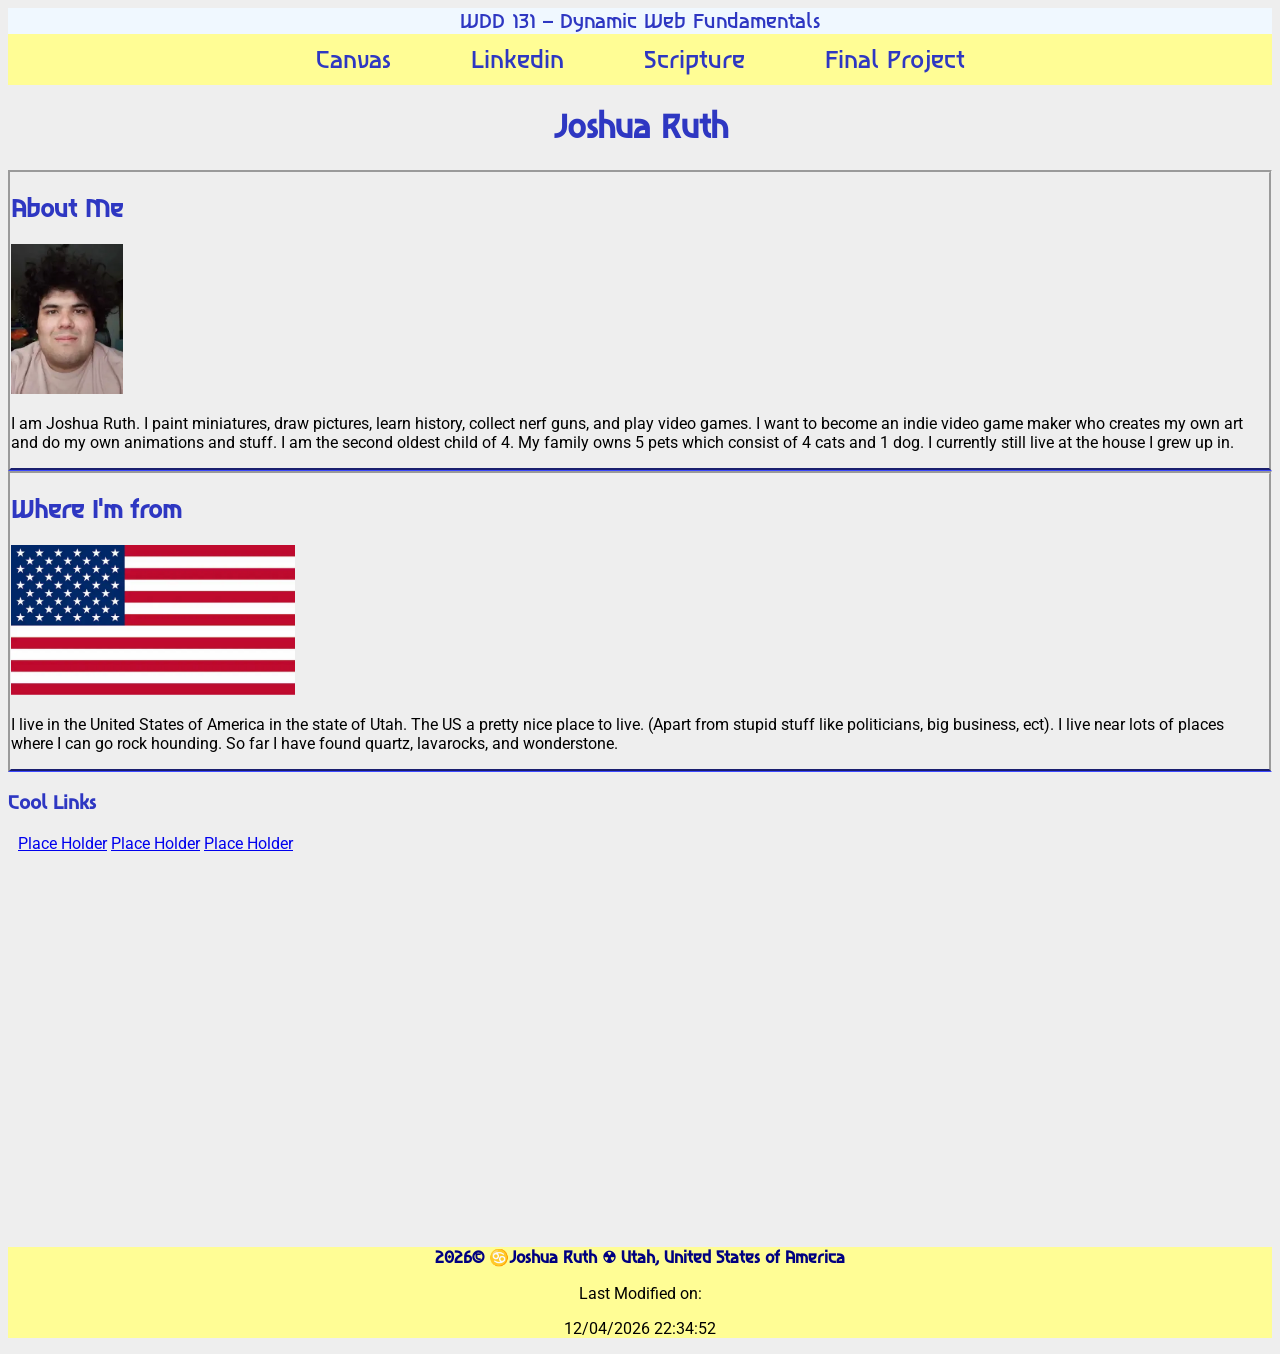
<file: index.html>
<!DOCTYPE html>
<html lang="en">
<head>
    <meta charset="utf-8">
    <meta name="viewport" content="width=device-width,initial-scale=1.0">
    <title>WDD 131–Dynamic Web Fundamentals–Joshua Ruth</title>
    <meta name="description" content="This is a website that Joshua Ruth made for class WDD 131 – Dynamic Web Fundamentals.">
    <meta name="author" content="Joshua Ruth">
    <link rel="preconnect" href="https://fonts.googleapis.com">
    <link rel="preconnect" href="https://fonts.gstatic.com" crossorigin>
    <link href="https://fonts.googleapis.com/css2?family=Asimovian&family=Roboto:ital,wght@0,100..900;1,100..900&display=swap" rel="stylesheet">
    <link rel="stylesheet" href="styles/base.css">
    <script src="scripts/getdates.js" defer></script>
</head>
<body>
    <header>
        <span id="course-title">WDD 131 – Dynamic Web Fundamentals</span>
        <nav class="navigation">
            <a href="https://byupw.instructure.com/">Canvas</a>
            <a href="https://www.linkedin.com/in/joshua-ruth-67b859339">Linkedin</a>
            <a href="https://www.churchofjesuschrist.org/study/scriptures/nt/james/1?lang=eng&id=p12#p12">Scripture</a>
            <a href="#">Final Project</a>
        </nav>
    </header>
    
    <main>
        <h1>Joshua Ruth</h1>
        <section class="card">
            <h2>About Me</h2>
            <img src="images/profile.webp" alt="no image">
            <p>I am Joshua Ruth. I paint miniatures, draw pictures, learn history, collect nerf guns, and play video games. I want to become an indie video game maker who creates my own art and do my own animations and stuff. I am the second oldest child of 4. My family owns 5 pets which consist of 4 cats and 1 dog. I currently still live at the house I grew up in.</p>
        </section>
        <section class="card">
            <h2>Where I'm from</h2>
            <img src="images/us_flag.webp" alt="no image">
            <p> I live in the United States of America in the state of Utah. The US a pretty nice place to live. (Apart from stupid stuff like politicians, big business, ect). I live near lots of places where I can go rock hounding. So far I have found quartz, lavarocks, and wonderstone. </p>
        </section>
        <aside>
            <h3>Cool Links</h3>
            <nav class="nav_aside">
                <a href="#">Place Holder</a>
                <a href="#">Place Holder</a>
                <a href="#">Place Holder</a>
            </nav>
        </aside>
    </main>

    <footer> 
        <p><span id="year"></span></p>
        <p>Last Modified on:</p>
        <p id="lastModified"></p>
    </footer>
</body>
</html>
</file>
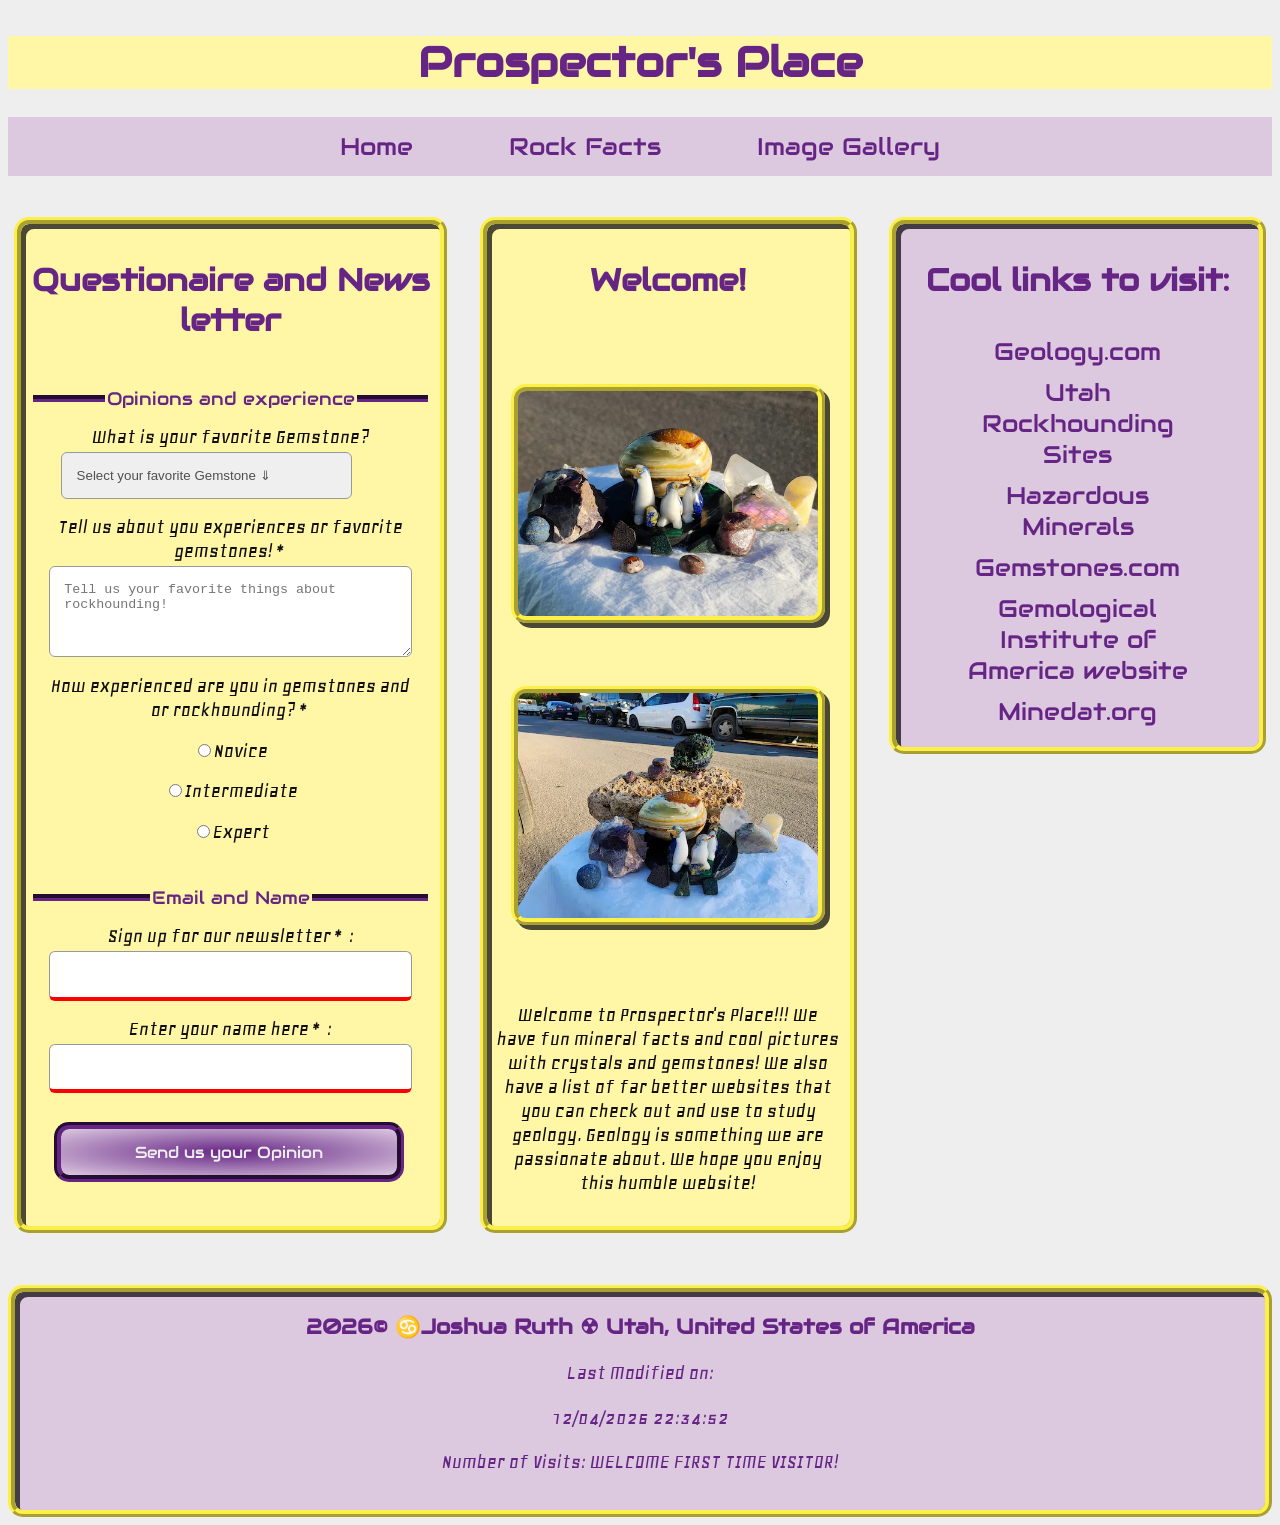
<file: project/index.html>
<!DOCTYPE html>
<html lang="en">
<head>
    <meta charset="utf-8">
    <meta name="viewport" content="width=device-width, initial-scale=1, maximum-scale=1">
    <title>Prospector's Place Home</title>
    <meta name="description" content="This is a website that Joshua Ruth made for class WDD 131 – Dynamic Web Fundamentals.">
    <meta name="author" content="Joshua Ruth">
    <link rel="preconnect" href="https://fonts.googleapis.com">
    <link rel="preconnect" href="https://fonts.gstatic.com" crossorigin>
    <link href="https://fonts.googleapis.com/css2?family=Audiowide&family=Geo:ital@0;1&display=swap" rel="stylesheet">
    <link rel="stylesheet" href="styles/project.css">
    <link rel="stylesheet" href="styles/project_large.css">
    <script src="scripts/project.js" defer></script>
</head>
<body>
    <header>
        <h1>Prospector's Place</h1>
        <nav class="navigation">
            <a href="index.html">Home</a>
            <a href="facts.html">Rock Facts</a>
            <a href="gallery.html">Image Gallery</a>
        </nav>
    </header>
    
    <main>
        <section class="card">
        <h2 class="opinion_h2">Questionaire and News letter</h2>
            <form method="get" action="thanks.html" class="opinion_f">

                <fieldset>
                <legend>Opinions and experience</legend>
                
                <div>
                <label>What is your favorite Gemstone?<select id="selectGem" name="gems" required><option value="" disabled selected>Select your favorite Gemstone ⇓</option></select></label>
                
                </div>
                <div>
                <label>Tell us about you experiences or favorite gemstones! * <textarea id="opinion_txt" name="opinion_txt" rows="4" placeholder="Tell us your favorite things about rockhounding!" required></textarea></label>
                </div>
                
                <div>
                <label>How experienced are you in gemstones and or rockhounding? * </label>
                </div>

                <div>
                <label><input type="radio" id="nub" name="experience" value="1" required>Novice</label>
                <label><input type="radio" id="adv" name="experience" value="2" required>Intermediate</label>
                <label><input type="radio" id="pro" name="experience" value="3" required>Expert</label>
                </div>
                
                </fieldset>
                
                <fieldset>
                <legend>Email and Name</legend>
                
                <div>
                <label>Sign up for our newsletter * :<input type="email" id="email" name="email" required></label>
                </div>
                <div>
                <label>Enter your name here * :<input type="text" id="name" name="name" required></label>
                </div>


                <div>
                <input type="submit" value="Send us your Opinion">
                </div>
                
                </fieldset>
            </form>
        </section>

        <section class="card" id="welcome">
        <h2>Welcome!</h2>
        <img src="images/variety_one.webp" width="300" alt="gem_variety1" loading="lazy">
        <img src="images/variety_two.webp" width="300" alt="gem_variety2" loading="lazy">
        <p>Welcome to Prospector's Place!!! We have fun mineral facts and cool pictures with crystals and gemstones! We also have a list of far better websites that you can check out and use to study geology. Geology is something we are passionate about. We hope you enjoy this humble website!</p>
        </section>

        <section class="card navigation">
        <h2>Cool links to visit:</h2>
        <nav>
            <a href="https://geology.com">Geology.com</a>
            <a href="https://geology.utah.gov/popular/rocks-minerals/rock-mineral-collecting-sites/">Utah Rockhounding Sites</a>
            <a href="https://dnr.wa.gov/washington-geological-survey/geologic-hazards-and-environment/hazardous-minerals">Hazardous Minerals</a>
            <a href="https://www.gemstones.com">Gemstones.com</a>
            <a href="https://www.gia.edu">Gemological Institute of America website</a>
            <a href="https://www.mindat.org">Minedat.org</a>
        </nav>
        </section>
    </main>

    <footer> 
        <p><span id="year"></span></p>
        <p>Last Modified on:</p>
        <p id="lastModified"></p>
        <p><span class="label">Number of Visits: </span><span class="visits"></span></p>
    </footer>
</body>
</html>
</file>
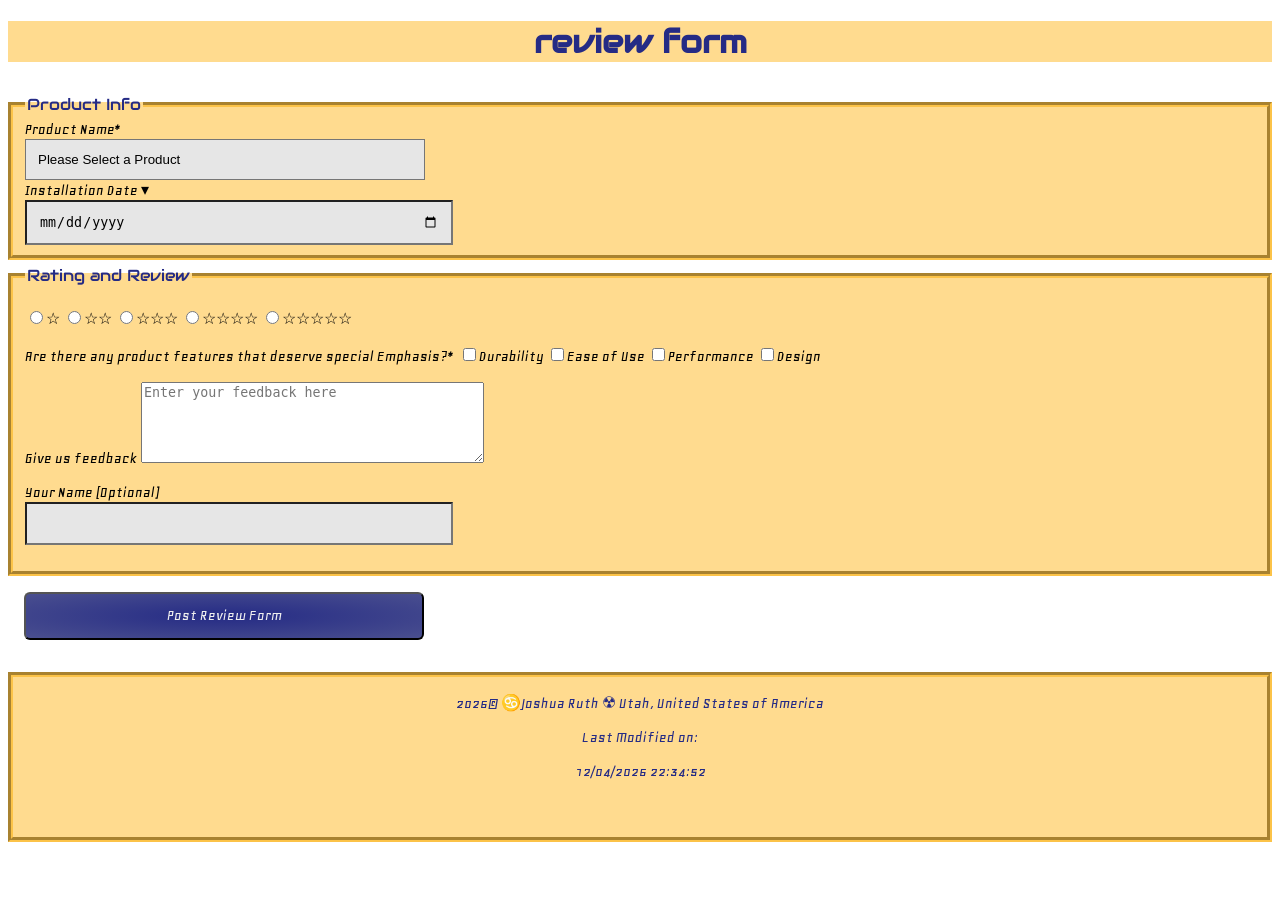
<file: form.html>
<!DOCTYPE html>
<html lang="en">
<head>
    <meta charset="UTF-8">
    <meta name="viewport" content="width=device-width, initial-scale=1.0">
    <title>Forms WDD131</title>
    <meta name="description" content="This is a webform/website that Joshua Ruth made for class WDD 131 – Dynamic Web Fundamentals.">
    <meta name="author" content="Joshua Ruth">
    <link rel="preconnect" href="https://fonts.googleapis.com">
    <link rel="preconnect" href="https://fonts.gstatic.com" crossorigin>
    <link href="https://fonts.googleapis.com/css2?family=Audiowide&family=Geo:ital@0;1&display=swap" rel="stylesheet">
    <link rel="stylesheet" href="styles/form-large.css">
    <link rel="stylesheet" href="styles/form.css">
    <script src="scripts/form.js" defer></script>
</head>
<body>
    <main>
        <h1>review form</h1>
        
        <form method="get" action="review.html" class="rf1">
            
        <fieldset>
            <legend>Product Info</legend>
            <label for="selectProduct">Product Name*<select id="selectProduct" name="products" required>
                <option value="" disabled selected>Please Select a Product</option>
            </select>
            </label>

            <label>Installation Date &#9662;<input type="date" name="completedDate"></label>

        </fieldset>
        
        <fieldset>
            <legend>Rating and Review</legend>
            
            <div class="stars">
                <label for="onestar"><input type="radio" id="onestar" name="stars" value="1" required>&star;</label>
                <label for="twostar"><input type="radio" id="twostar" name="stars" value="2" required>&star;&star;</label>
                <label for="threestar"><input type="radio" id="threestar" name="stars" value="3" required>&star;&star;&star;</label>
                <label for="fourstar"><input type="radio" id="fourstar" name="stars" value="4" required>&star;&star;&star;&star;</label>
                <label for="fivestar"><input type="radio" id="fivestar" name="stars" value="5" required>&star;&star;&star;&star;&star;</label>
            </div>

            <div>Are there any product features that deserve special Emphasis?*
                <label><input id="dura" type="checkbox" name="durability" value="yes">Durability</label>
                <label><input id="ease" type="checkbox" name="easeOfUse" value="yes">Ease of Use</label>
                <label><input id="perform" type="checkbox" name="performance" value="yes">Performance</label>
                <label><input id="design" type="checkbox" name="design" value="yes">Design</label>
            </div>
            
            <label for="review"> Give us feedback</label>
            <textarea id="review" name="review" rows="5" cols="40" placeholder="Enter your feedback here"></textarea>
            
            <div>
            <label>Your Name (Optional)<input type="text" id="uname" name="uname"> </label>
            </div>
        
        </fieldset>
   
        <div>
            <input type="submit" value="Post Review Form">
        </div> 
        </form>
    </main>

    <footer> 
        <p><span id="year"></span></p>
        <p>Last Modified on:</p>
        <p id="lastModified"></p>
    </footer>
</body>
</html>
</file>
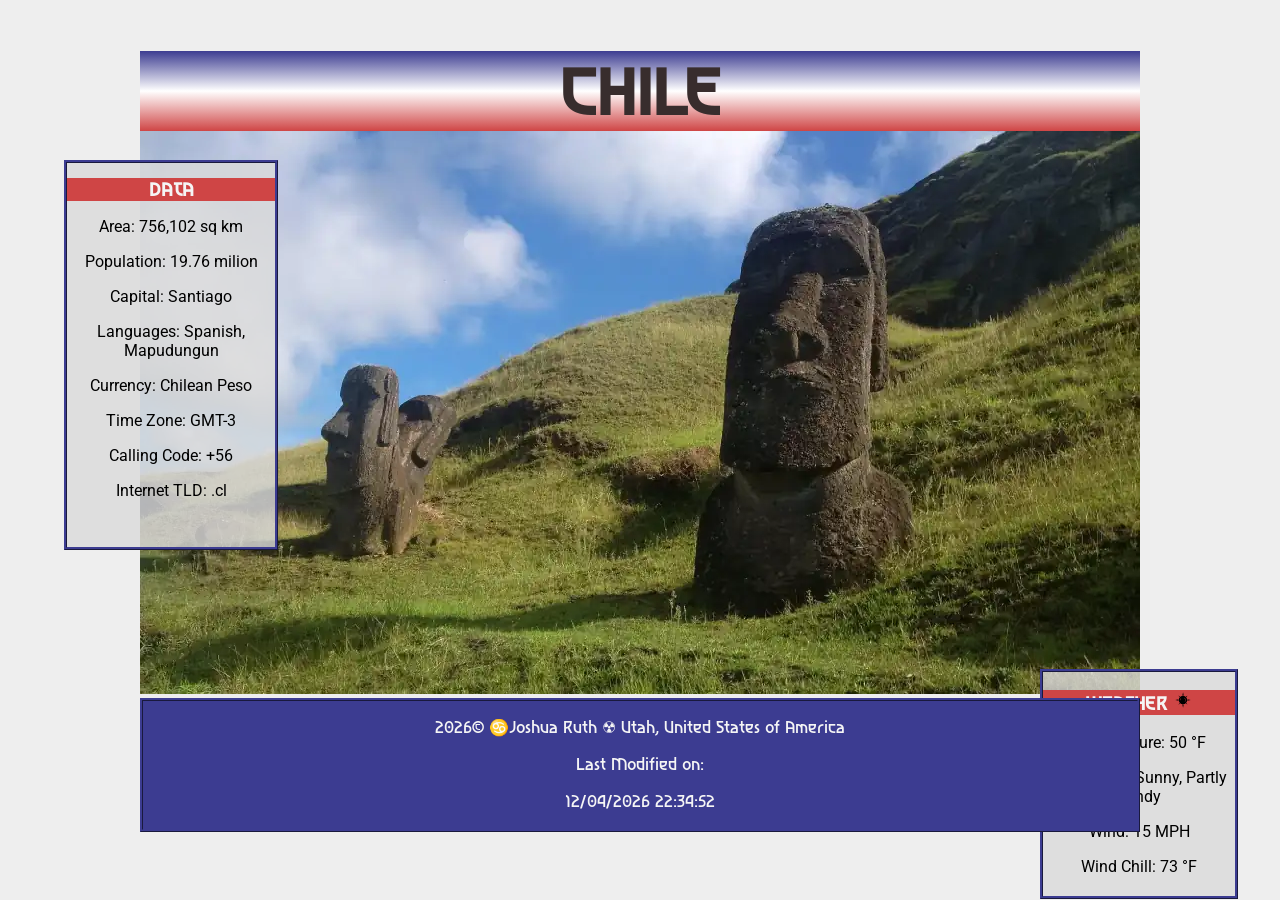
<file: place.html>
<!DOCTYPE html>
<html lang="en">
<head>
    <meta charset="utf-8">
    <meta name="viewport" content="width=device-width,initial-scale=1.0">
    <title>WDD 131–Dynamic Web Fundamentals–Country-Joshua Ruth</title>
    <meta name="description" content="This is a website that Joshua Ruth made for class WDD 131 – Dynamic Web Fundamentals.">
    <meta name="author" content="Joshua Ruth">
    <link rel="preconnect" href="https://fonts.googleapis.com">
    <link rel="preconnect" href="https://fonts.gstatic.com" crossorigin>
    <link href="https://fonts.googleapis.com/css2?family=Asimovian&family=Roboto:ital,wght@0,100..900;1,100..900&display=swap" rel="stylesheet">
    <link rel="stylesheet" href="styles/place.css">
    <link rel="stylesheet" href="styles/place-large.css">
    <script src="scripts/place.js" defer></script>
</head>
    <body>
        <header>
            <h1>CHILE</h1>
        </header>
        <main>
            <div class="hero">
                <picture>
                    <source srcset="images/larger_moai.webp" media="(min-width: 500px)">
                    <img src="images/mobile_moai.webp" alt="moais" width="500" height="750">
                </picture>
            </div>
            <section class="card1">
                <h2>DATA</h2>
                <p>Area: 756,102 sq km</p>
                <p>Population: 19.76 milion</p>
                <p>Capital: Santiago</p>
                <p>Languages: Spanish, Mapudungun</p>
                <p>Currency: Chilean Peso</p>
                <p>Time Zone: GMT-3</p>
                <p>Calling Code: +56</p>
                <p>Internet TLD: .cl</p>
            </section>
            <section class="card2">
                <h3>WEATHER <img src="images/sun_icon.svg" alt="sun" width="20" height="20"> </h3>
                <p>Temperature: 50 °F</p>
                <p>Conditions: Sunny, Partly Windy</p>
                <p>Wind: 15 MPH</p>
                <p>Wind Chill: <span id="windChill"></span> °F </p>
            </section>
        </main>       
    <footer>
        <p><span id="year"></span></p>
        <p>Last Modified on:</p>
        <p id="lastModified"></p>
    </footer>
    </body>

</html>
</file>
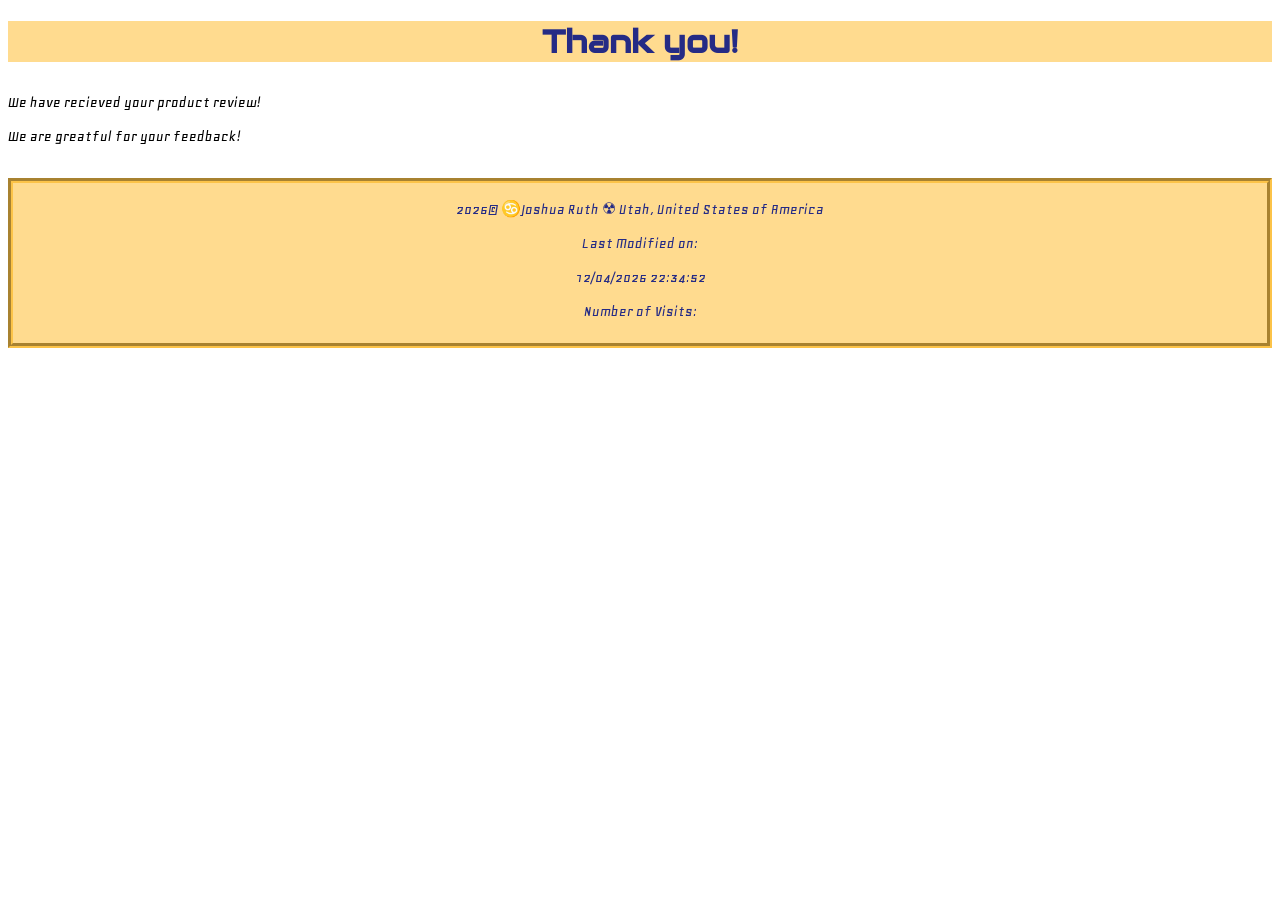
<file: review.html>
<!DOCTYPE html>
<html lang="en">
<head>
    <meta charset="UTF-8">
    <meta name="viewport" content="width=device-width, initial-scale=1.0">
    <title>Review Submitted!</title>
    <meta name="description" content="This is a website that Joshua Ruth made for class WDD 131 – Dynamic Web Fundamentals.">
    <meta name="author" content="Joshua Ruth">
    <link rel="preconnect" href="https://fonts.googleapis.com">
    <link rel="preconnect" href="https://fonts.gstatic.com" crossorigin>
    <link href="https://fonts.googleapis.com/css2?family=Audiowide&family=Geo:ital@0;1&display=swap" rel="stylesheet">
    <link rel="stylesheet" href="styles/form-large.css">
    <link rel="stylesheet" href="styles/form.css">
    <script src="scripts/form.js" defer></script>
</head>
<body>
    <h1>Thank you!</h1>
    <p>We have recieved your product review!</p>

    <p>We are greatful for your feedback!</p>


</body>
    <footer> 
        <p><span id="year"></span></p>
        <p>Last Modified on:</p>
        <p id="lastModified"></p>
    	<p><span class="label">Number of Visits: </span><span class="visits"></span></p>        
    </footer>
</html>
</file>
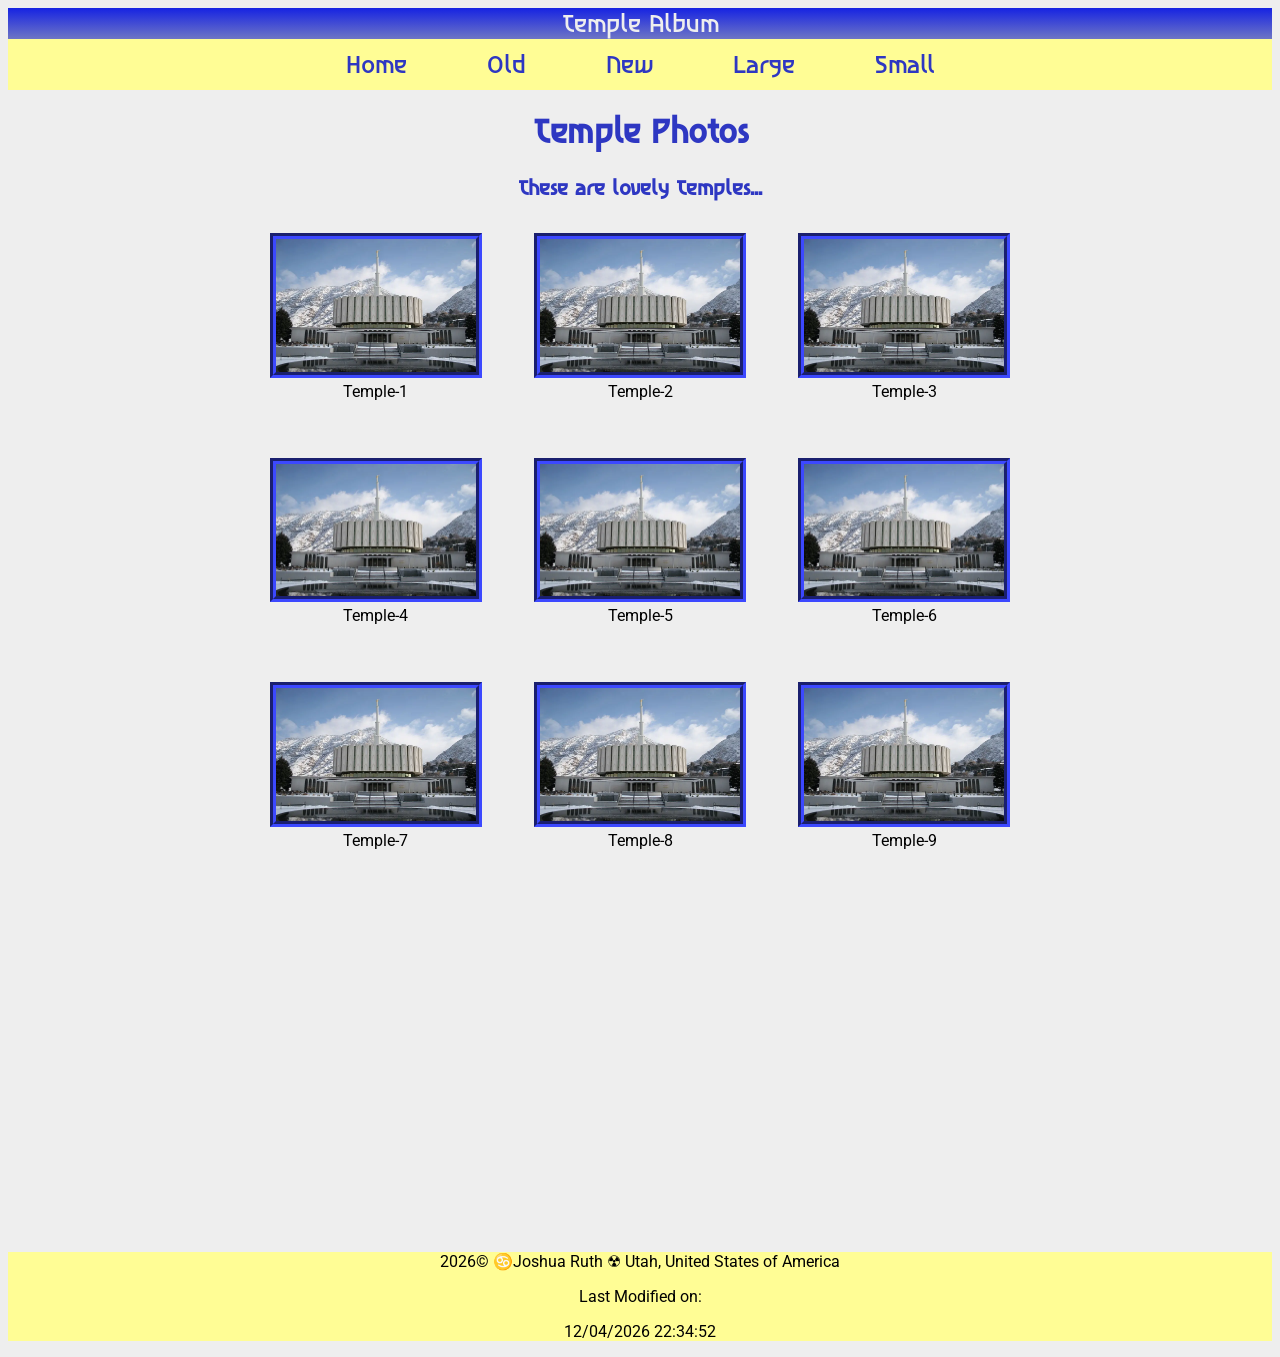
<file: temples.html>
<!DOCTYPE html>
<html lang="en">
<head>
    <meta charset="UTF-8">
    <meta name="viewport" content="width=device-width, initial-scale=1.0">
    <title>WDD 131–Temples</title>
    <meta name="description" content="This is a website that Joshua Ruth made for class WDD 131 – Dynamic Web Fundamentals.">
    <meta name="author" content="Joshua Ruth">
    <link rel="preconnect" href="https://fonts.googleapis.com">
    <link rel="preconnect" href="https://fonts.gstatic.com" crossorigin>
    <link href="https://fonts.googleapis.com/css2?family=Asimovian&family=Roboto:ital,wght@0,100..900;1,100..900&display=swap" rel="stylesheet">
    <link rel="stylesheet" href="styles/temples.css">
    <link rel="stylesheet" href="styles/temples-large.css">
    <script src="scripts/temples.js" defer></script>
</head>
<body>
    <header>
        <span>Temple Album</span>
        <a id="menu" href="#" class></a>
        <nav class="navigation">
            <a href="">Home</a>
            <a href="">Old </a>
            <a href="">New</a>
            <a href="">Large</a>
            <a href="">Small</a>
        </nav>
    </header>
    <main>
        <h1>Temple Photos</h1>
        <h2>These are lovely Temples...</h2>
        <div class="container">
            <figure>
                <img src="images/800px-provo_utah_temple_old.webp" alt="No Image">
                <figcaption>Temple-1</figcaption>
            </figure>
            <figure>
                <img src="images/800px-provo_utah_temple_old.webp" alt="No Image">
                <figcaption>Temple-2</figcaption>
            </figure>
            <figure>
                <img src="images/800px-provo_utah_temple_old.webp" alt="No Image">
                <figcaption>Temple-3</figcaption>
            </figure>
            <figure>
                <img src="images/800px-provo_utah_temple_old.webp" alt="No Image">
                <figcaption>Temple-4</figcaption>
            </figure>
            <figure>
                <img src="images/800px-provo_utah_temple_old.webp" alt="No Image">
                <figcaption>Temple-5</figcaption>
            </figure>
            <figure>
                <img src="images/800px-provo_utah_temple_old.webp" alt="No Image">
                <figcaption>Temple-6</figcaption>
            </figure>   
            <figure>
                <img src="images/800px-provo_utah_temple_old.webp" alt="No Image">
                <figcaption>Temple-7</figcaption>
            </figure>
            <figure>
                <img src="images/800px-provo_utah_temple_old.webp" alt="No Image">
                <figcaption>Temple-8</figcaption>
            </figure>
            <figure>
                <img src="images/800px-provo_utah_temple_old.webp" alt="No Image">
                <figcaption>Temple-9</figcaption>
            </figure>
        </div>                         
    </main>
    <footer>
        <p><span id="year"></span></p>
        <p>Last Modified on:</p>
        <p id="lastModified"></p>
    </footer>
</body>
</html>
</file>
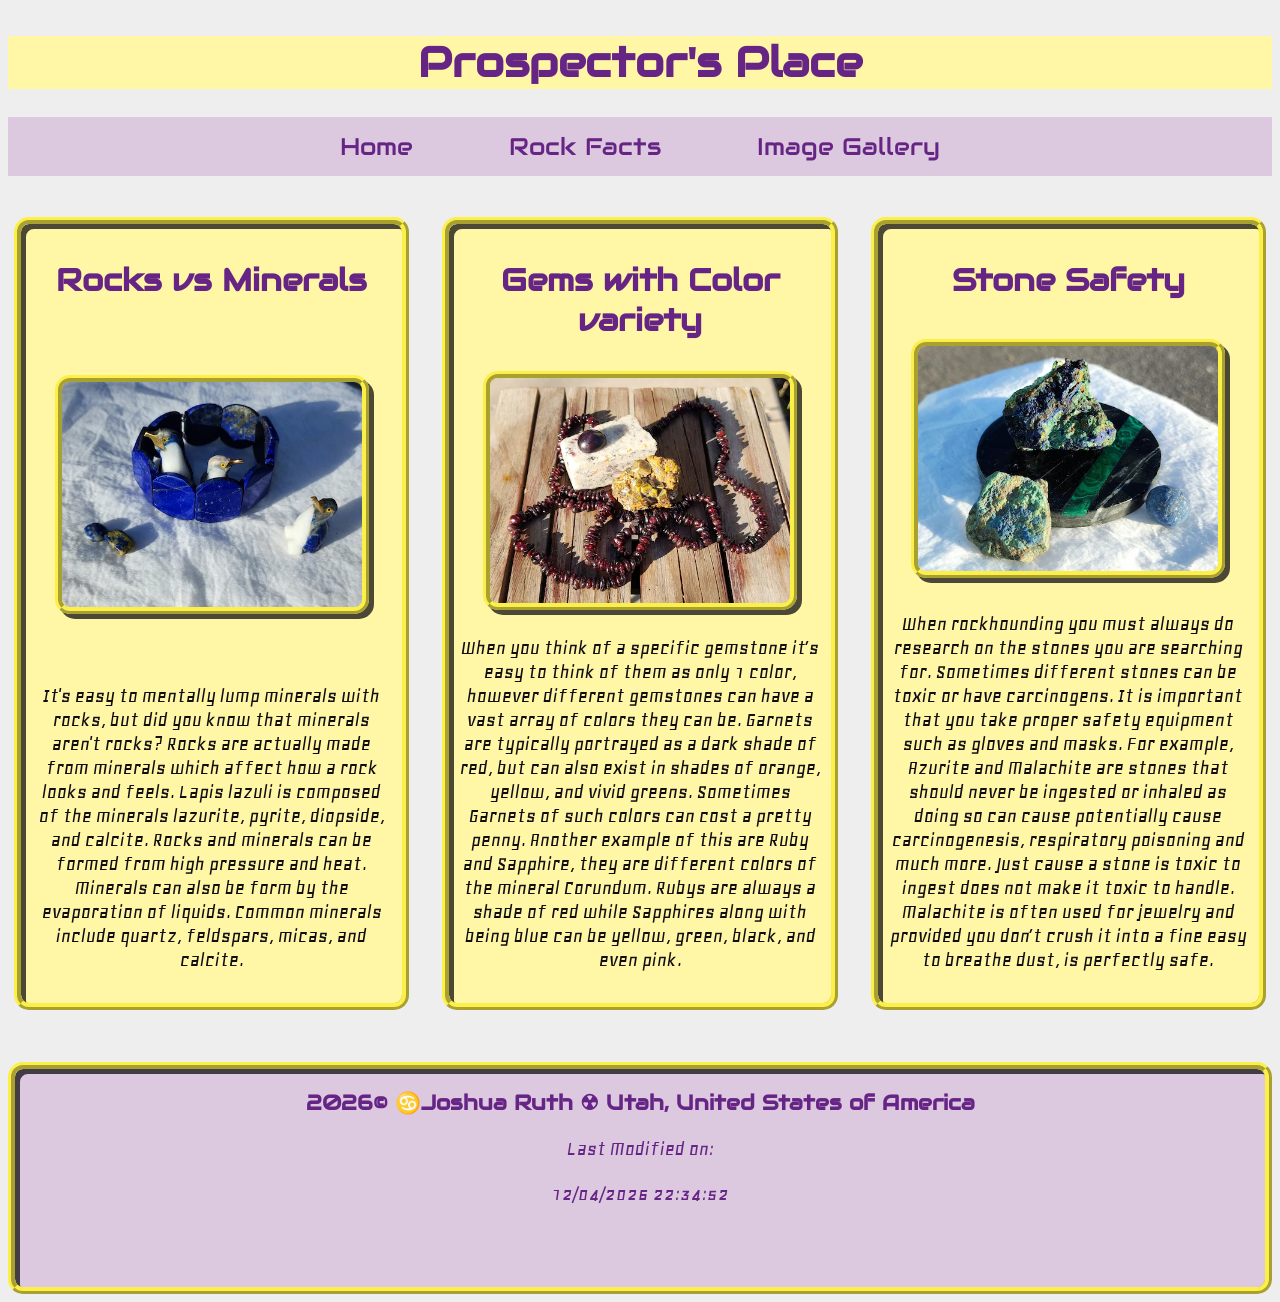
<file: project/facts.html>
<!DOCTYPE html>
<html lang="en">
<head>
    <meta charset="utf-8">
    <meta name="viewport" content="width=device-width, initial-scale=1, maximum-scale=1">
    <title>Prospector's Place Facts</title>
    <meta name="description" content="This is a website that Joshua Ruth made for class WDD 131 – Dynamic Web Fundamentals.">
    <meta name="author" content="Joshua Ruth">
    <link rel="preconnect" href="https://fonts.googleapis.com">
    <link rel="preconnect" href="https://fonts.gstatic.com" crossorigin>
    <link href="https://fonts.googleapis.com/css2?family=Audiowide&family=Geo:ital@0;1&display=swap" rel="stylesheet">
    <link rel="stylesheet" href="styles/project.css">
    <link rel="stylesheet" href="styles/project_large.css">
    <script src="scripts/project.js" defer></script>
</head>
<body>
    <header>
        <h1>Prospector's Place</h1>
        <nav class="navigation">
            <a href="index.html">Home</a>
            <a href="facts.html">Rock Facts</a>
            <a href="gallery.html">Image Gallery</a>
        </nav>
    </header>
    
    <main>
        <section class="card">
        <h2>Rocks vs Minerals</h2>
        <img src="images/lapis.webp" alt="no image" width="300" loading="lazy">
        <p>It's easy to mentally lump minerals with rocks, but did you know that minerals aren't rocks? Rocks are actually made from minerals which affect how a rock looks and feels. Lapis lazuli is composed of the minerals lazurite, pyrite, diopside, and calcite. Rocks and minerals can be formed from high pressure and heat. Minerals can also be form by the evaporation of liquids. Common minerals include quartz, feldspars, micas, and calcite.</p>
        </section>

        <section class="card">
        <h2>Gems with Color variety</h2>
        <img src="images/garnets_two.webp" alt="no image" width="300" loading="lazy">
        <p>When you think of a specific gemstone it’s easy to think of them as only 1 color, however different gemstones can have a vast array of colors they can be. Garnets are typically portrayed as a dark shade of red, but can also exist in shades of orange, yellow, and vivid greens. Sometimes Garnets of such colors can cost a pretty penny. Another example of this are Ruby and Sapphire, they are different colors of the mineral Corundum. Rubys are always a shade of red while Sapphires along with being blue can be yellow, green, black, and even pink. </p>    
        </section>

        <section class="card">
        <h2>Stone Safety</h2>
        <img src="images/azurite_malachite.webp" alt="no image" width="300" loading="lazy">
        <p>When rockhounding you must always do research on the stones you are searching for. Sometimes different stones can be toxic or have carcinogens. It is important that you take proper safety equipment such as gloves and masks. For example, Azurite and Malachite are stones that should never be ingested or inhaled as doing so can cause potentially cause carcinogenesis, respiratory poisoning and much more. Just cause a stone is toxic to ingest does not make it toxic to handle. Malachite is often used for jewelry and provided you don’t crush it into a fine easy to breathe dust, is perfectly safe.</p>        
        </section>
    </main>

    <footer> 
        <p><span id="year"></span></p>
        <p>Last Modified on:</p>
        <p id="lastModified"></p>
    </footer>
</body>
</html>
</file>
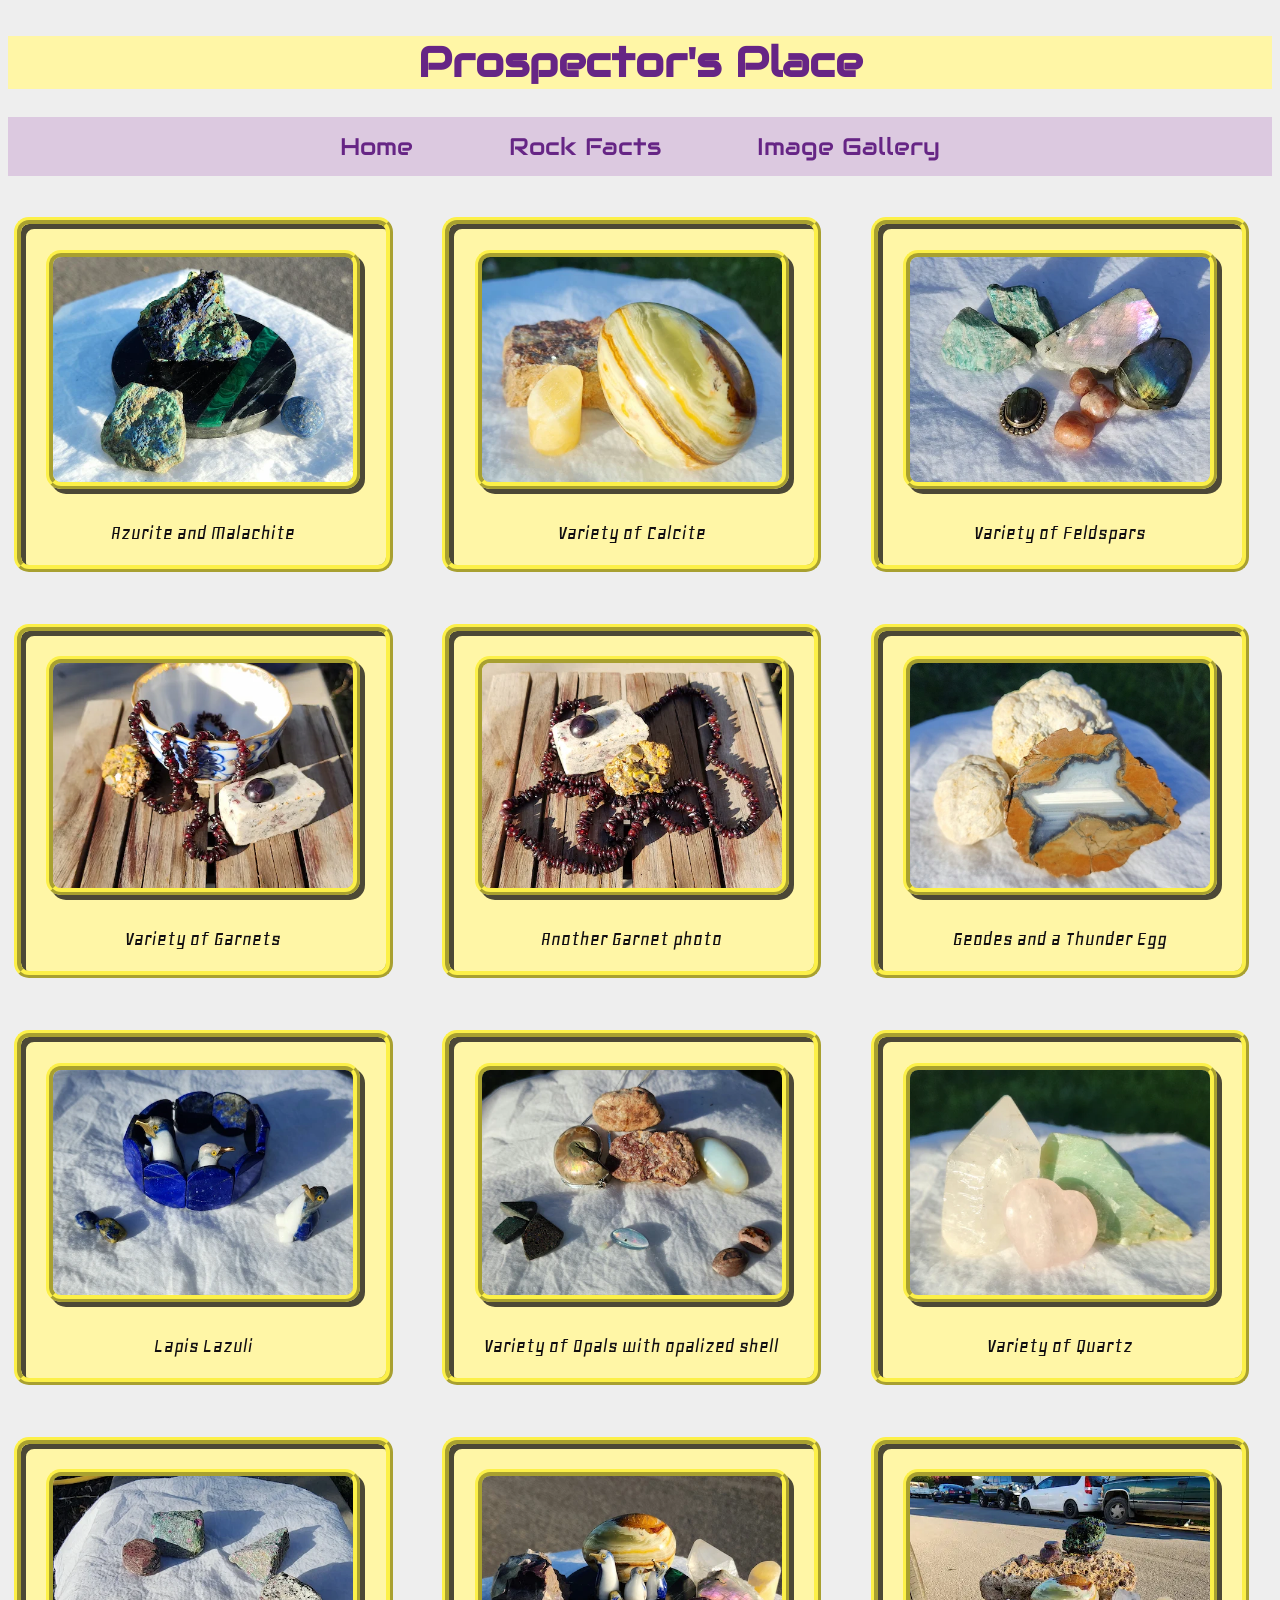
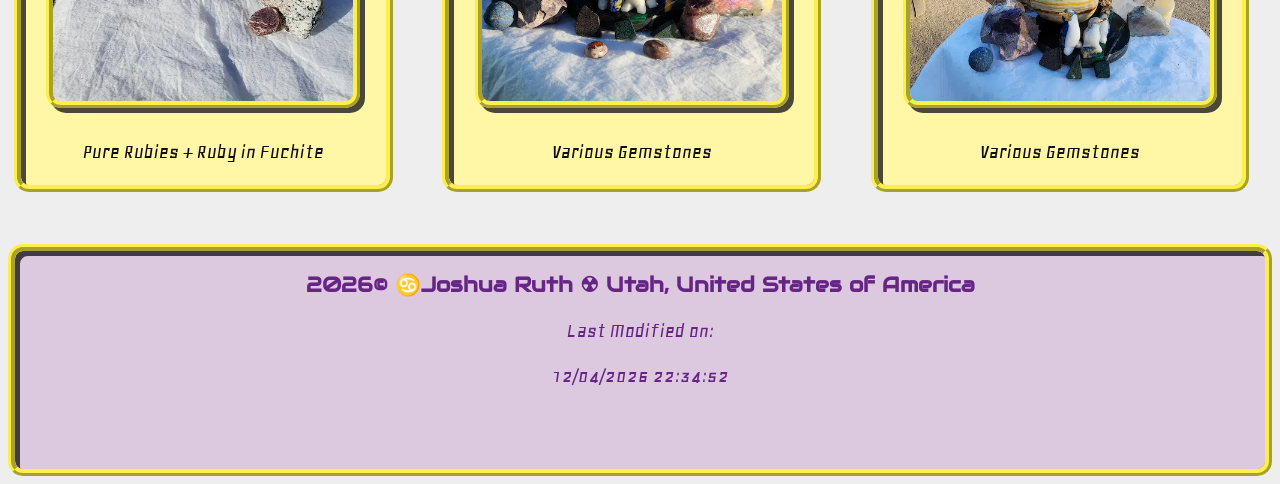
<file: project/gallery.html>
<!DOCTYPE html>
<html lang="en">
<head>
    <meta charset="utf-8">
    <meta name="viewport" content="width=device-width, initial-scale=1, maximum-scale=1">
    <title>Prospector's Gem Gallery</title>
    <meta name="description" content="This is a website that Joshua Ruth made for class WDD 131 – Dynamic Web Fundamentals.">
    <meta name="author" content="Joshua Ruth">
    <link rel="preconnect" href="https://fonts.googleapis.com">
    <link rel="preconnect" href="https://fonts.gstatic.com" crossorigin>
    <link href="https://fonts.googleapis.com/css2?family=Audiowide&family=Geo:ital@0;1&display=swap" rel="stylesheet">
    <link rel="stylesheet" href="styles/project.css">
    <link rel="stylesheet" href="styles/project_large.css">
    <script src="scripts/project.js" defer></script>
</head>
<body>
    <header>
        <h1>Prospector's Place</h1>
        <nav class="navigation">
            <a href="index.html">Home</a>
            <a href="facts.html">Rock Facts</a>
            <a href="gallery.html">Image Gallery</a>
        </nav>
    </header>
    
    <main>           
        
        <section class="card">
        <figure>
        <img src="images/azurite_malachite.webp" alt="no image" width="300" loading="lazy">
        <figcaption>Azurite and Malachite</figcaption>
        </figure>
        </section>

        <section class="card">
        <figure>
        <img src="images/calcite.webp" alt="no image" width="300"  loading="lazy">
        <figcaption>Variety of Calcite</figcaption>
        </figure>
        </section>

        <section class="card">
        <figure>        
        <img src="images/feldspars.webp" alt="no image" width="300"  loading="lazy">
        <figcaption>Variety of Feldspars</figcaption>            
        </figure>
        </section>

        <section class="card">    
        <figure>     
        <img src="images/garnets.webp" alt="no image" width="300" loading="lazy">
        <figcaption>Variety of Garnets</figcaption>
        </figure>
        </section>

        <section class="card">    
        <figure>            
        <img src="images/garnets_two.webp" alt="no image" width="300" loading="lazy">
        <figcaption>Another Garnet photo</figcaption>
        </figure>
        </section>

        <section class="card">    
        <figure>       
        <img src="images/geodes_and_thunder_egg.webp" alt="no image" width="300" loading="lazy">
        <figcaption>Geodes and a Thunder Egg</figcaption>
        </figure>
        </section>

        <section class="card">    
        <figure>        
        <img src="images/lapis.webp" alt="no image" width="300" loading="lazy">
        <figcaption>Lapis Lazuli</figcaption>
        </figure>
        </section>

        <section class="card">    
        <figure>       
        <img src="images/opals.webp" alt="no image" width="300" loading="lazy">
        <figcaption>Variety of Opals with opalized shell</figcaption>
        </figure>
        </section>

        <section class="card">    
        <figure>    
        <img src="images/quartz.webp" alt="no image" width="300" loading="lazy">
        <figcaption>Variety of Quartz</figcaption>
        </figure>
        </section>

        <section class="card">    
        <figure>      
        <img src="images/rubies_rocks_w_rubies.webp" alt="no image" width="300" loading="lazy">
        <figcaption>Pure Rubies + Ruby in Fuchite</figcaption>
        </figure>
        </section>

        <section class="card">    
        <figure>     
        <img src="images/variety_one.webp" alt="no image" width="300" loading="lazy">
        <figcaption>Various Gemstones</figcaption>
        </figure>
        </section>

        <section class="card">    
        <figure>   
        <img src="images/variety_two.webp" alt="no image" width="300" loading="lazy">
        <figcaption>Various Gemstones</figcaption>
        </figure>        
        </section>

    </main>

    <footer> 
        <p><span id="year"></span></p>
        <p>Last Modified on:</p>
        <p id="lastModified"></p>
    </footer>
</body>
</html>
</file>
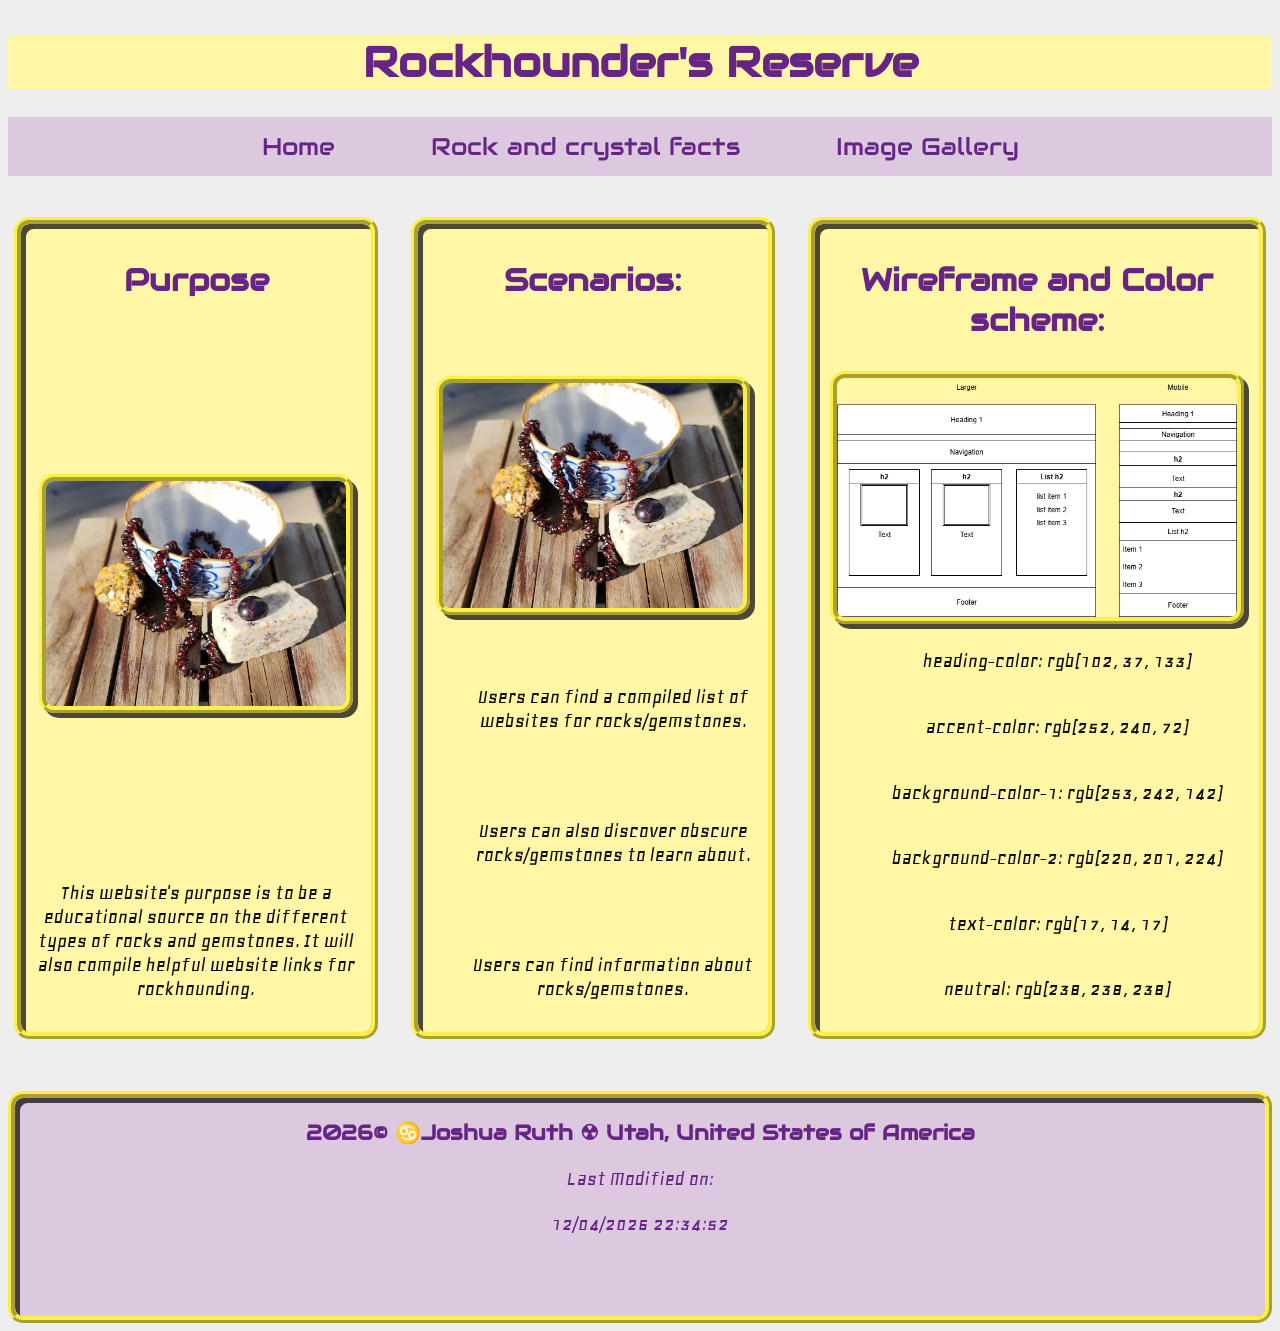
<file: project/siteplan.html>
<!DOCTYPE html>
<html lang="en">
<head>
    <meta charset="utf-8">
    <meta name="viewport" content="width=device-width, initial-scale=1, maximum-scale=1">
    <title>A Website about Rocks</title>
    <meta name="description" content="This is a website that Joshua Ruth made for class WDD 131 – Dynamic Web Fundamentals.">
    <meta name="author" content="Joshua Ruth">
    <link rel="preconnect" href="https://fonts.googleapis.com">
    <link rel="preconnect" href="https://fonts.gstatic.com" crossorigin>
    <link href="https://fonts.googleapis.com/css2?family=Audiowide&family=Geo:ital@0;1&display=swap" rel="stylesheet">
    <link rel="stylesheet" href="styles/project.css">
    <link rel="stylesheet" href="styles/project_large.css">
    <script src="scripts/project.js" defer></script>
</head>
<body>
    <header>
        <h1>Rockhounder's Reserve</h1>
            <nav class="navigation">
            <a href="">Home</a>
            <a href="">Rock and crystal facts</a>
            <a href="">Image Gallery</a>
        </nav>
    </header>
    
    <main>
        <section class="card">
        <h2>Purpose</h2>
        <img src="images/garnets.webp" alt="no image" width="300px" height="auto">
        <p>This website's purpose is to be a educational source on the different types of rocks and gemstones. It will also compile helpful website links for rockhounding.</p>
        </section>

        <section class="card">
        <h2>Scenarios:</h2>
        <img src="images/garnets.webp" alt="no image" width="300px" height="auto">
        <ul>Users can find a compiled list of websites for rocks/gemstones.</ul>
        <ul>Users can also discover obscure rocks/gemstones to learn about.</ul>
        <ul>Users can find information about rocks/gemstones.</ul>
        </section>

        <section class="card">
        <h2>Wireframe and Color scheme:</h2>
        <img src="images/final_project_wdd.drawio.png" alt="no image" width="400px" height="auto">
        <ul>heading-color: rgb(102, 37, 133)</ul>
        <ul>accent-color: rgb(252, 240, 72)</ul>
        <ul>background-color-1: rgb(253, 242, 142)</ul>
        <ul>background-color-2: rgb(220, 201, 224)</ul>
        <ul>text-color: rgb(17, 14, 17)</ul>
        <ul>neutral: rgb(238, 238, 238)</ul>
        </section>
    </main>

    <footer> 
        <p><span id="year"></span></p>
        <p>Last Modified on:</p>
        <p id="lastModified"></p>
    </footer>
</body>
</html>
</file>
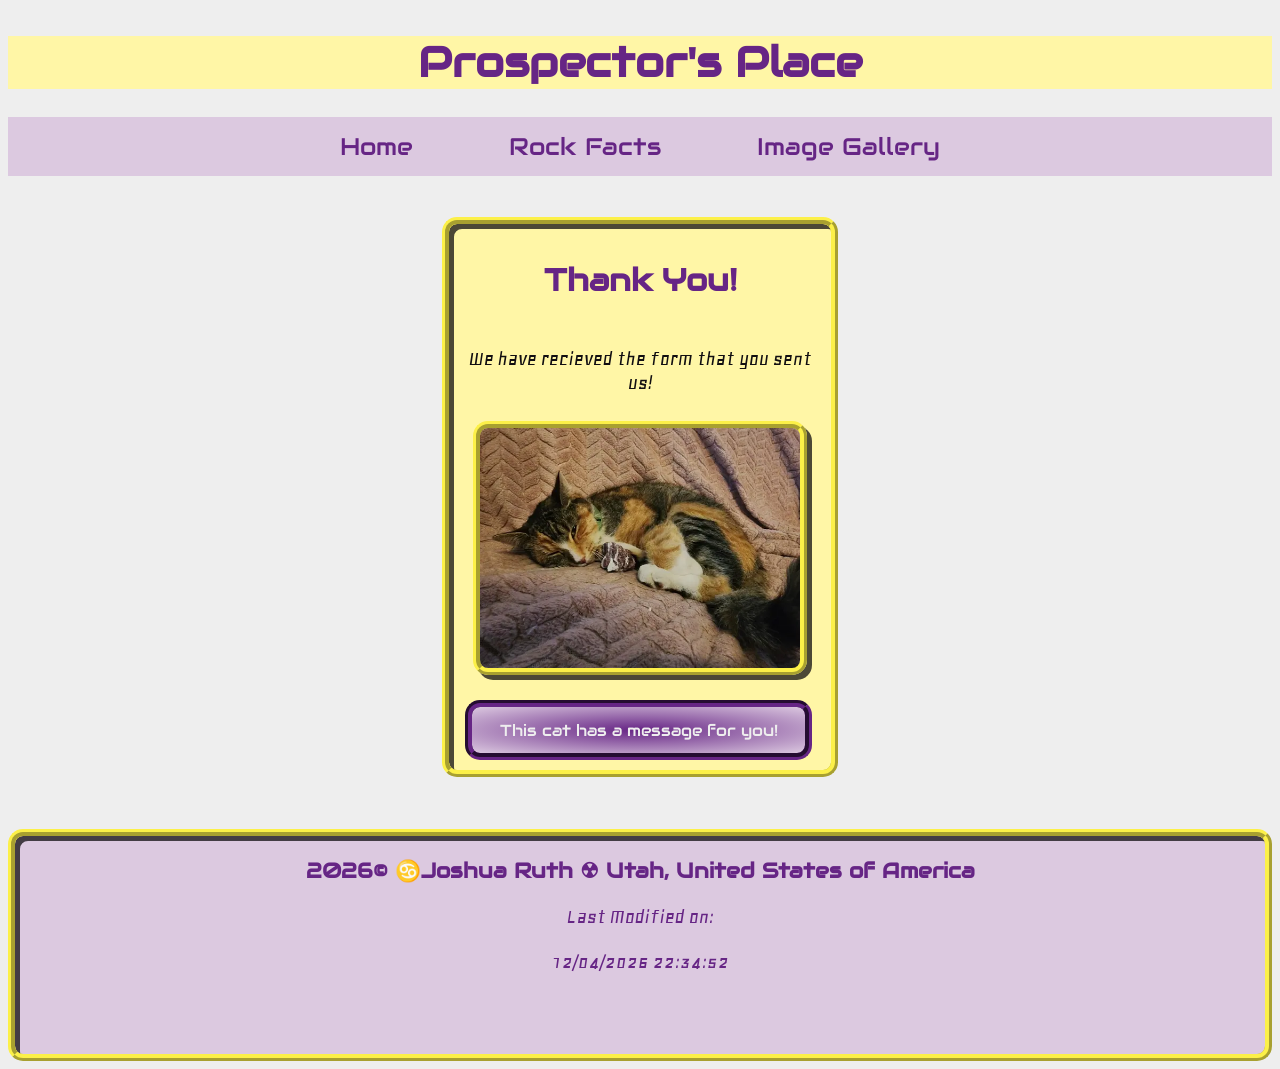
<file: project/thanks.html>
<!DOCTYPE html>
<html lang="en">
<head>
    <meta charset="utf-8">
    <meta name="viewport" content="width=device-width initial-scale=1">
    <title>Prospector's Place says Thanks!</title>
    <meta name="description" content="This is a website that Joshua Ruth made for class WDD 131 – Dynamic Web Fundamentals.">
    <meta name="author" content="Joshua Ruth">
    <link rel="preconnect" href="https://fonts.googleapis.com">
    <link rel="preconnect" href="https://fonts.gstatic.com" crossorigin>
    <link href="https://fonts.googleapis.com/css2?family=Audiowide&family=Geo:ital@0;1&display=swap" rel="stylesheet">
    <link rel="stylesheet" href="styles/project.css">
    <link rel="stylesheet" href="styles/project_large.css">
    <script src="scripts/project.js" defer></script>
</head>
<body>
    <header>
        <h1>Prospector's Place</h1>
        <nav class="navigation">
            <a href="index.html">Home</a>
            <a href="facts.html">Rock Facts</a>
            <a href="gallery.html">Image Gallery</a>
        </nav>
    </header>
    
    <main>
        <section class="thanks_card">
        <h2>Thank You!</h2>
        <p>We have recieved the form that you sent us!</p>
        <img src="images/spunnapus.webp" width="320" alt="Cat with tourmaline" loading="lazy">
        <button id="catButton">This cat has a message for you!</button>
        <script>
        document.getElementById("catButton").addEventListener("click", sendMessage);

        function sendMessage() {
            alert ("HAVE A GOOD DAY!!!");
        }
        </script>
        </section>
    </main>

    <footer> 
        <p><span id="year"></span></p>
        <p>Last Modified on:</p>
        <p id="lastModified"></p>
    </footer>
</body>
</html>
</file>
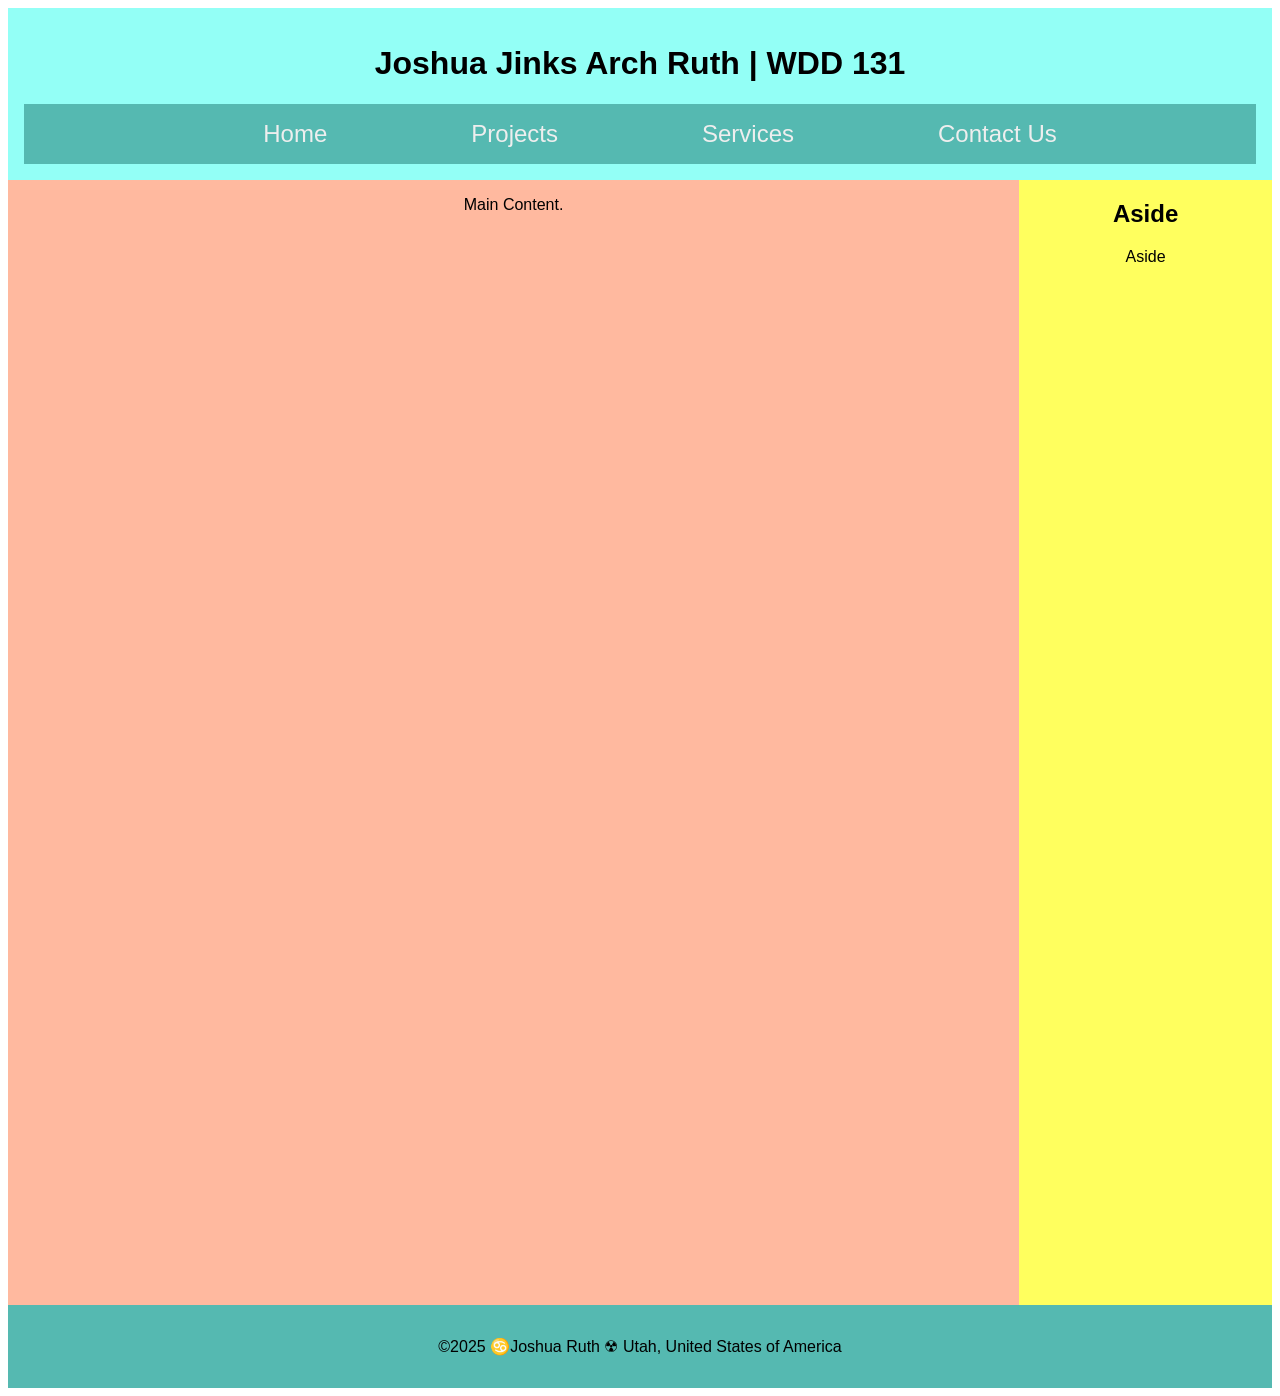
<file: week01/basic-layout.html>
<!DOCTYPE html>
<html lang="en">
<head>
    <meta charset="UTF-8">
    <meta name="viewport" content="width=device-width, initial-scale=1.0">
    <title>Joshua Ruth | WDD 131</title>
    <link rel="stylesheet" href="styles/layout.css">
</head>
<body>
    <header>
            <h1>Joshua Jinks Arch Ruth | WDD 131</h1>
            <nav class="navigation">
                <ul class="navigation">
                    <li><a href="#">Home</a></li>
                    <li><a href="#">Projects</a></li>
                    <li><a href="#">Services</a></li>
                    <li><a href="#">Contact Us</a></li>
                </ul>
            </nav>
    </header>
        <main>
            <p>Main Content.</p>
        </main>
        <aside>
            <h2>Aside</h2>
            <p>Aside</p> 
        </aside>   
        <footer>
            <p> ©2025 ♋Joshua Ruth ☢ Utah, United States of America</p>
        </footer>
</body>
</html>
</file>
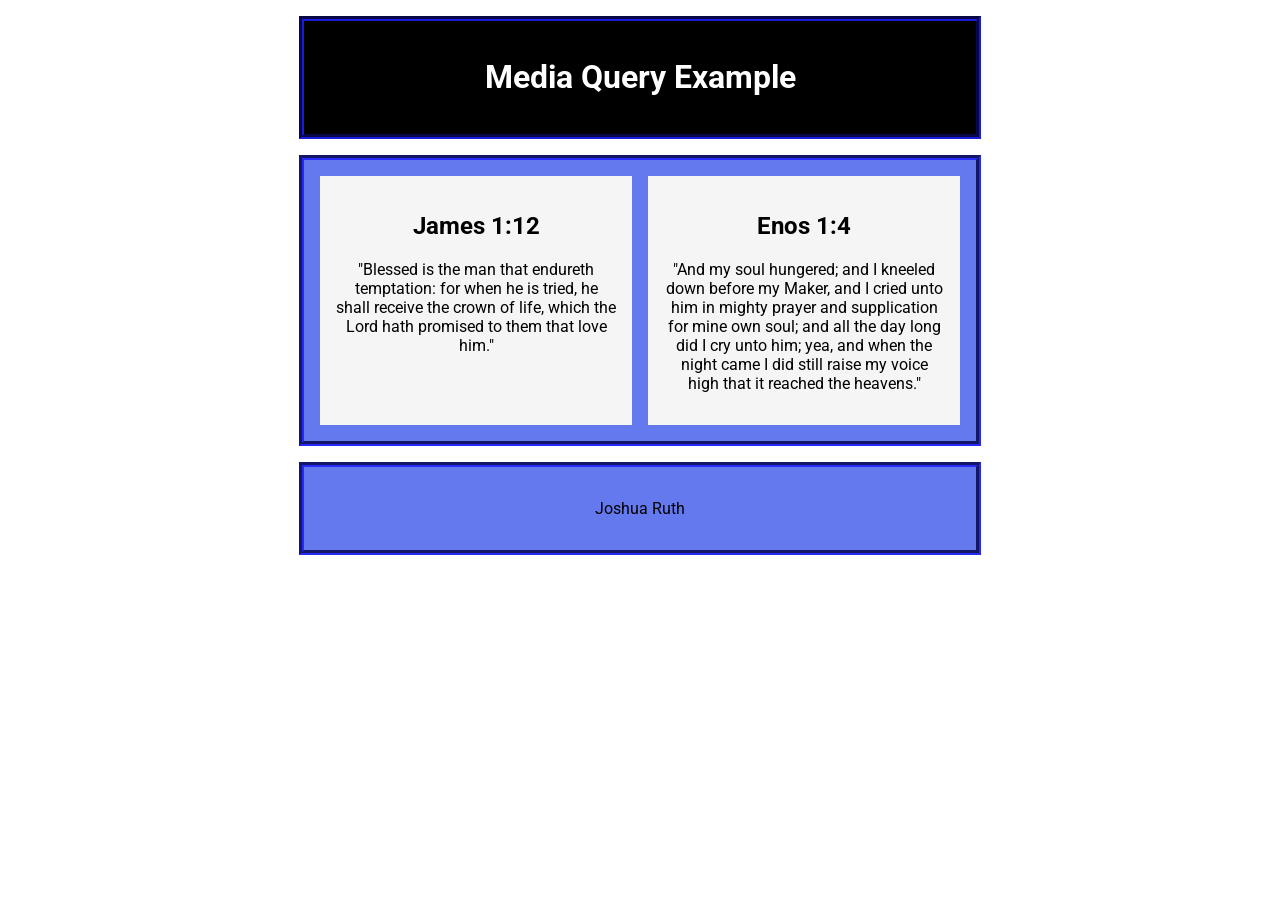
<file: week02/media-query.html>
<!DOCTYPE html>
<html lang="en">
<head>
    <meta charset="utf-8">
    <meta name="viewport" content="width=device-width,initial-scale=1.0">
    <title>WDD 131 / Media Query Example</title>
    <meta name="description" content="This is a website that Joshua Ruth made for class WDD 131 – Dynamic Web Fundamentals.">
    <meta name="author" content="Joshua Ruth">
    <link rel="preconnect" href="https://fonts.googleapis.com">
    <link rel="preconnect" href="https://fonts.gstatic.com" crossorigin>
    <link href="https://fonts.googleapis.com/css2?family=Roboto&display=swap" rel="stylesheet">
    <link rel="stylesheet" href="styles/media-query.css">
    <link rel="stylesheet" href="styles/media-query-large.css">
</head>

<body>
    <header>
        <h1>Media Query Example</h1>
    </header> 
    <main>
        <section>
            <h2>James 1:12</h2>
            <p>"Blessed is the man that endureth temptation: for when he is tried, he shall receive the crown of life, which the Lord hath promised to them that love him." </p>
        </section>
        <section>
            <h2>Enos 1:4</h2>
            <p>"And my soul hungered; and I kneeled down before my Maker, and I cried unto him in mighty prayer and supplication for mine own soul; and all the day long did I cry unto him; yea, and when the night came I did still raise my voice high that it reached the heavens."</p>
        </section>

    </main>
    <footer>
        <p>Joshua Ruth</p>
    </footer>
</body>
</html>
</file>
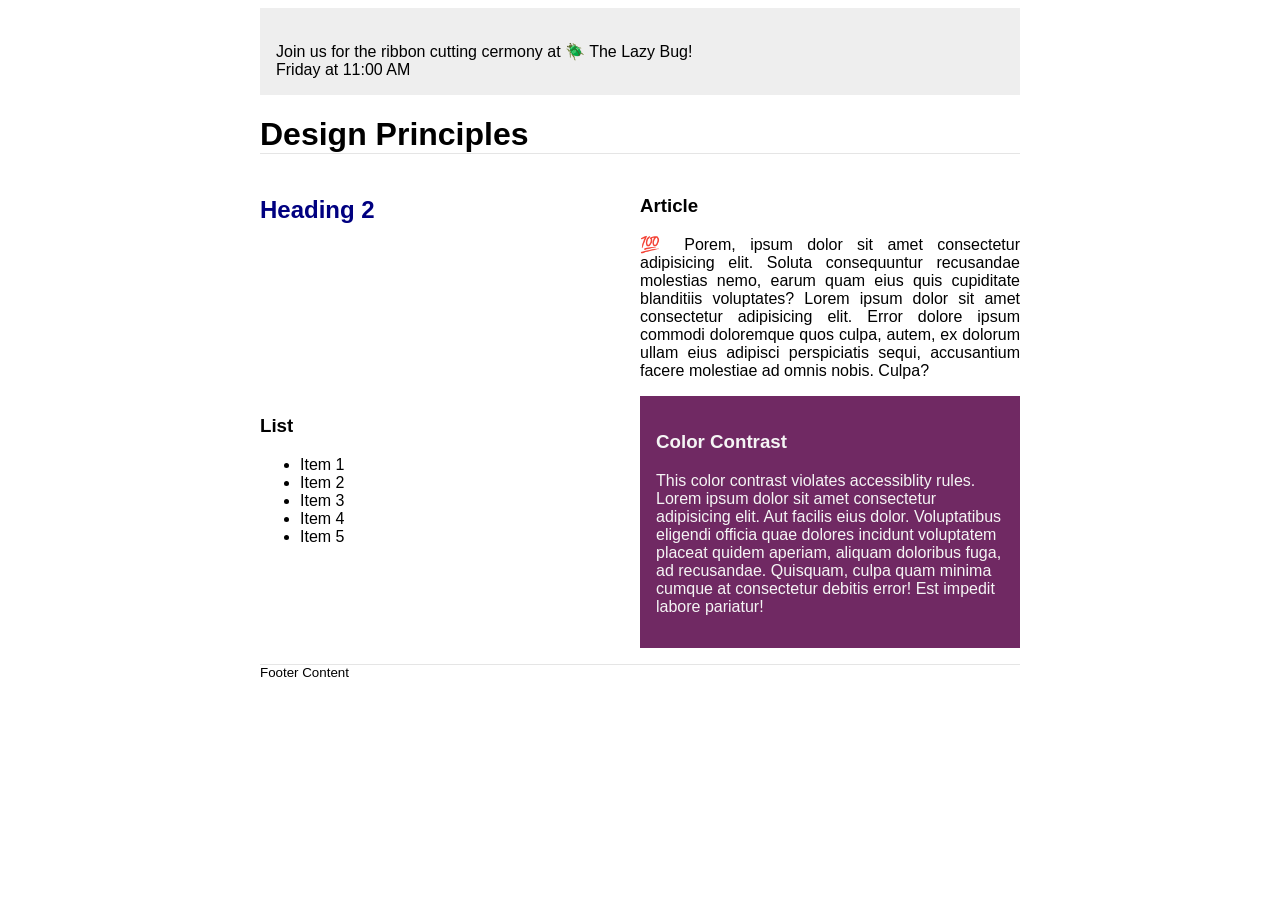
<file: week03/design.html>
<!DOCTYPE html5>
<head>
  <meta charset="UTF-8">
    <meta name="viewport" content="width=device-width, initial-scale=1.0">
    <title>design. html</title>
    <meta name="description" content="This is a website for class WDD 131 – Dynamic Web Fundamentals.">
    <meta name="author" content="Joshua Ruth">
    <link rel="stylesheet" href="styles/design.css">
</head>
<header>
	<div class="banner"><br>Join us for the ribbon cutting cermony at 🪲 The Lazy Bug!<br>Friday at 11:00 AM</div>
	<h1>Design Principles</h1>
</header>
<main>
	<h2>Heading 2</h2>
	<section>
		<h3>Article</h3>
		<article>
			<p>💯 Porem, ipsum dolor sit amet consectetur adipisicing elit. Soluta consequuntur recusandae molestias nemo, earum quam eius quis cupiditate blanditiis voluptates? Lorem ipsum dolor sit amet consectetur adipisicing elit. Error dolore ipsum commodi doloremque quos culpa, autem, ex dolorum ullam eius adipisci perspiciatis sequi, accusantium facere molestiae ad omnis nobis. Culpa?</p>
		</article>
	</section>
	<section>
		<h3>List</h3>
		<ul>
			<li>Item 1</li>
			<li>Item 2</li>
			<li>Item 3</li>
			<li>Item 4</li>
			<li>Item 5</li>
		</ul>
	</section>
	<div class="callout">
		<h3>Color Contrast</h3>
		<p>This color contrast violates accessiblity rules. Lorem ipsum dolor sit amet consectetur adipisicing elit. Aut facilis eius dolor. Voluptatibus eligendi officia quae dolores incidunt voluptatem placeat quidem aperiam, aliquam doloribus fuga, ad recusandae. Quisquam, culpa quam minima cumque at consectetur debitis error! Est impedit labore pariatur!</p>
	</div>
</main>
<footer>
	Footer Content
</footer>
</file>
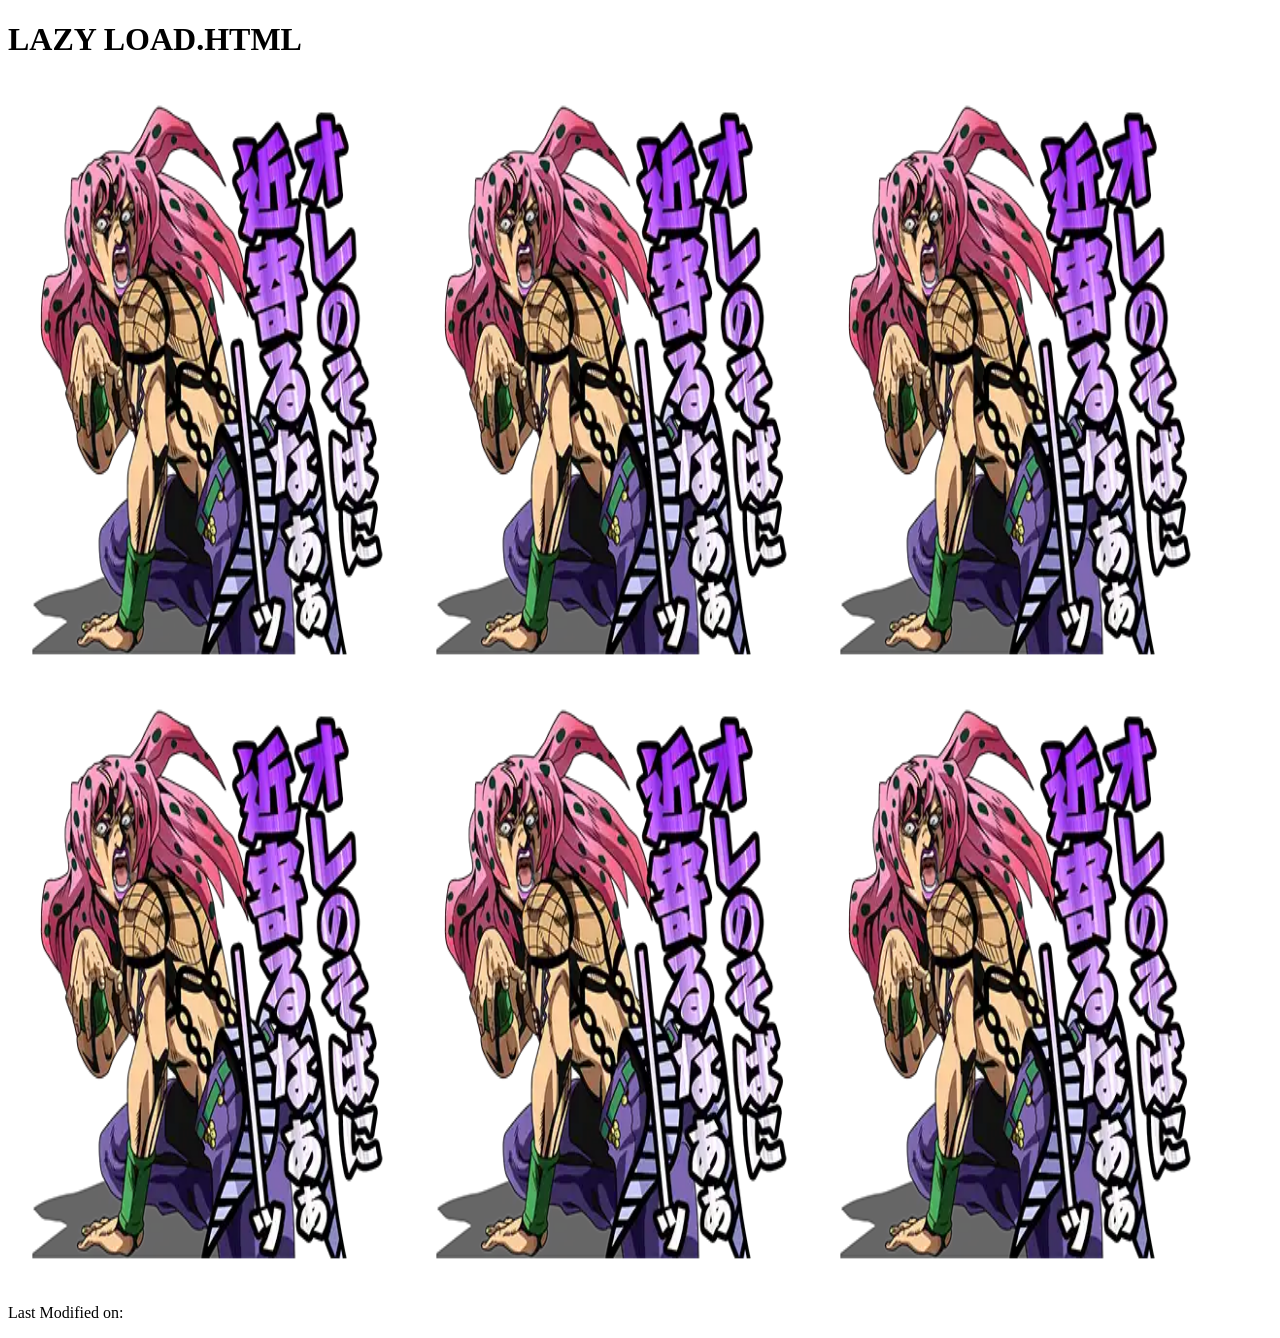
<file: week04/lazyload.html>
<!DOCTYPE html>
<html lang="en">
<head>
    <meta charset="UTF-8">
    <meta name="viewport" content="width=device-width, initial-scale=1.0">
    <title>Document</title>
</head>
<body>
    <main>
        <h1>LAZY LOAD.HTML</h1>
        <img src="images/scared_diavolo.webp" alt="missing image" loading="lazy" width="400" height="600">
        <img src="images/scared_diavolo.webp" alt="missing image" loading="lazy" width="400" height="600">
        <img src="images/scared_diavolo.webp" alt="missing image" loading="lazy" width="400" height="600">
        <img src="images/scared_diavolo.webp" alt="missing image" loading="lazy" width="400" height="600">
        <img src="images/scared_diavolo.webp" alt="missing image" loading="lazy" width="400" height="600">
        <img src="images/scared_diavolo.webp" alt="missing image" loading="lazy" width="400" height="600">
    </main>
    <footer>
        <p><span id="year"></span></p>
        <p>Last Modified on:</p>
        <p id="lastModified"></p>
    </footer>
</body>
</html>
</file>
<file: styles/base.css>
:root {
    --heading-font: "Asimovian", sans-serif ;
    --non-heading-font: "Roboto", sans-serif;
    --heading-color: #2e37c2;
    --non-heading-color: #000000;
    --heading-background-color: #fffd95;
    --non-heading-background-color: #eee;

}



body {
    background-color: #eee;

}


header {
    background-color: aliceblue;
    text-align: center;
}

#course-title {    
    font-family: var(--heading-font);
    color: var(--heading-color);
    font-size: 20px
}


h1 {
    font-family: var(--heading-font);
    color: var(--heading-color);
    text-align: center;
}

h2 {
    font-family: var(--heading-font);
    color: var(--heading-color);
}

h3 {
    font-family: var(--heading-font);
    color: var(--heading-color);
}
main {
    font-family: var(--non-heading-font);
    height: 125vh;
    background: var(--non-heading-background-color);
    max-width: fit-content;
    background-color: var(--non-heading-background-color);
}

.card {
    height: auto;
    border-bottom: var(--heading-color);
    border-style: groove;
    grid-column: 1 / 3;
}

.card img{
    height: 150px;
    width: auto;
}

aside {
    background-color: var(--non-heading-background-color);
    height: 40px;
}

.nav_aside {
    margin: 10px;
}

footer {
    font-family: var(--non-heading-font);
    background: var(--heading-background-color);
    text-align: center;
}

.navigation {
    list-style: none;
	display: flex;
	flex-wrap: wrap;
	background-color: var(--heading-background-color);
	align-items: center;
    text-align: center;
    justify-content: center;
}

.navigation li {
	flex: 1 1 auto;
}
.navigation a {
    font-size: 24px;
    font-family: var(--heading-font);
	display: block;
	color: var(--heading-color);
	text-decoration: none;
    margin: 10px 40px;
}

.navigation a:hover {
	font-weight: 700;
	text-decoration: underline;
	text-decoration-color: rgb(118, 255, 113);
}

.highlight {
	color: navy;
	font-weight: 700;
	font-family: var(--heading-font);
}
</file>
<file: project/styles/project.css>
:root {
    --heading-font: "Audiowide", sans-serif;
    --non-heading-font: "Geo", sans-serif;
    --heading_and_accent1-color: rgb(102, 37, 133);
    --accent2-color: rgb(252, 240, 72);
    --background-color-1: rgb(255, 246, 166);
    --background-color-2: rgb(220, 201, 224);
    --text-color: rgb(17, 14, 17);
    --neutral: rgb(238, 238, 238);

}

html {
    color: var(--text-color);
    display: grid;
    max-width: 1400px;
    font-family: var(--non-heading-font);
    font-size: 1.3rem;
    background-color: var(--neutral);
}

h1 {
    font-family: var(--heading-font);
    color: var(--heading_and_accent1-color);
    text-align: center;
    font-size: 2rem;
    background-color: var(--background-color-1);
}

h2 {
    font-family: var(--heading-font);
    color: var(--heading_and_accent1-color);
    font-size: 1.5rem;
    text-align: center;
}

h3 {
    font-family: var(--heading-font);
    font-size: 1.3rem;
    color: var(--heading_and_accent1-color);
    text-align: center;
}

main {
    display: block;
}

/*cards*/

.card ,.thanks_card {
    display: flex;
    flex-wrap: wrap;
    align-items: center;
    justify-content: center;
    margin: 0 6px;
    margin-bottom: 1.5rem;
    border: 7px ridge var(--accent2-color);
    border-radius: 15px;
    background-color: var(--background-color-1);
    box-shadow: inset rgb(17, 14, 17, .75) 5px 5px;
    padding: 1rem 10px;
    max-width: fit-content;
}

img {
    border: 7px ridge var(--accent2-color);
    border-radius: 15px;
    box-shadow: rgb(17, 14, 17, .75) 5px 5px;
    margin: 5px;
    max-width: 400px;
}

.thanks_card {
    grid-column: 2;
    width: auto;
}

/* Gallery */

figure {
    display: block;
    padding: .5rem;
    margin: 0;
    text-align: center;
}

figcaption {
    padding-top: 1rem;
}

/*Navigation*/

.navigation {
	display: block;
	background-color: var(--background-color-2);
	align-items: center;
    text-align: center;
    justify-content: center;
    color: var(--heading_and_accent1-color);
    width: auto;
    height: fit-content;
    margin-bottom: 2rem;
    padding: 4px;
}

.navigation li {
	flex: 1 1 auto;
}

.navigation a {
    font-size: 20px;
    font-family: var(--heading-font);
	display: block;
	color: var(--heading_and_accent1-color);
	text-decoration: none;
    padding: 0 8px;
    margin-top: 3px;
    margin-bottom: 1rem;
}
.navigation a:hover {
	font-weight: 700;
	text-decoration: underline;
	text-decoration-color: var(--accent2-color);
}

.highlight {
	color: var(--heading_and_accent1-color);
	font-weight: 700;
	font-family: var(--heading-font);
}

/*Opinion Form*/

.opinion_f fieldset {
    border-top: var(--heading_and_accent1-color) groove 7px;
    border-bottom: none;
    border-right: none;
    border-left: none;
    margin-top: 1rem;
    margin-bottom: 1rem;
    justify-content: center;
    align-items: center;
}
.opinion_f legend {
    font-family: var(--heading-font);
    font-size: 18px;
    color: var(--heading_and_accent1-color) 
}

.opinion_f label {
    display: block;
    padding-top: .4rem;
    padding-bottom: .4rem;
}

.opinion_f input[type="text"],
.opinion_f input[type="email"],
.opinion_f select, .opinion_f textarea
{
    display: block;
    border: solid 1px #999;
    border-radius: 6px;
    padding: .70rem;
    color:rgb(80, 80, 80);
    appearance: none;
    width: 16rem;
    margin-top: 3px;
}

.opinion_f select {
    margin-left: .6rem;
    width: 14rem;
}

.opinion_f input[type="submit"], #catButton{
    border: 7px groove var(--heading_and_accent1-color);
    border-radius: 15px;
    background-image: radial-gradient(var(--heading_and_accent1-color),var(--background-color-2));
    color: var(--neutral);
    padding: .6rem;
    width: 96%;
    margin-left: -3px;
    margin-top: 1rem;
    font-family: var(--heading-font);
    font-size: 16px;
    cursor: pointer;
}

.opinion_f input:required {
    border-bottom: solid 4px red;
}

.opinion_f input:required:valid {
    border-bottom: solid 4px limegreen;
}


/*footer*/


footer {
    height: 10rem;
    width: auto;
    border: 7px ridge var(--accent2-color);
    border-radius: 15px;
    text-align: center;
    color: var(--heading_and_accent1-color);
    background-color: var(--background-color-2);
    box-shadow: rgb(17, 14, 17, .75) 5px 5px inset;
    padding-bottom: 10px;
    margin-top: 1rem;
}
</file>
<file: project/styles/project_large.css>
@media screen and (min-width: 500px){

    main {
        display: grid;
        grid-gap: 1rem;
        grid-template-columns: repeat(3, 1fr);
    }



    .card,.thanks_card {
        display: flex;
        flex-direction: column;
        align-items: center;
        justify-content: space-between;
        background: var(--background-color-1);
        padding: 10px;
        text-align: center;
    }
    
    /*.gallery*/


    /* Navigation 1*/
    .navigation{
    list-style: none;
	display: flex;
	flex-wrap: wrap;
	background-color: var(--background-color-2);
	align-items: center;
    text-align: center;
    justify-content: center;
    color: var(--heading-color);
}   

    .navigation li {
        flex: 1 1 auto;
    }
    .navigation a {
        font-size: 24px;
        font-family: var(--heading-font);
        display: block;
        color: var(--heading_and_accent1-color);
        text-decoration: none;
        margin: 10px 40px;
    }

    .navigation a:hover {
        font-weight: 700;
        text-decoration: underline;
        text-decoration-color: var(--accent2-color);
    }

    .highlight {
        color: var(--);
        font-weight: 700;
        font-family: var(--heading-font);
    }
 



}
</file>
<file: styles/form-large.css>
@media screen and (min-width: 500px){

    
}
</file>
<file: styles/form.css>
:root {
    --heading-font: "Audiowide", sans-serif;
    --non-heading-font: "Geo", sans-serif;
    --heading-color: rgb(37, 43, 133);
    --accent-color: rgb(252, 195, 72);
    --background-color-1: rgb(255, 219, 143);
    --background-color-2: rgb(74, 79, 143);
    --text-color: rgb(15, 14, 17);
    --neutral: rgb(238, 238, 238);
}

body {
    font: var(--non-heading-font);
    font-family: var(--non-heading-font);
}

h1 {
    font-family: var(--heading-font);
    color: var(--heading-color);
    text-align: center;
    font-size: 2rem;
    background-color: var(--background-color-1);
    margin-bottom: 2rem;
}


/*----------- FORM STYLING --------------*/
.rf1 fieldset {
    border: var(--accent-color) 5px groove;
    font-family: var(--non-heading-font);
    margin: 5px 0;
    display: block;
    background-color: var(--background-color-1);
}

.rf1 legend {
    font-family: var(--heading-font);
    color: var(--heading-color);
}

.rf1 div {
    margin: 1rem 0;
}

.rf1 input[type="date"], 
.rf1 input[type="text"],
.rf1 select 
{
    background-color: rgb(230, 230, 230);
    display: block;
    padding: .75rem;
    width:100%;
    max-width: 400px;
    appearance: none;
}

/* Radio

/* Make sure items are a good size for fingers in mobile views. */
.rf1 input[type="submit"]{
    border-radius: 6px;
    background-image: radial-gradient(var(--heading-color),var(--background-color-2));
    color: var(--neutral);
    padding: .8rem;
    width: 96%;
    max-width: 400px;
    margin-left: 1rem;
    font: var(--heading-font);
}

/* Tells you when required inputs are valid*/
.rf1 input:required {
    color: red;
    border-bottom: solid 4px red;
}

.rf1 input:required:valid {
    color: green;
    border-bottom: solid 4px green;
}


/*footer*/
footer {
    height: 10rem;
    width: auto;
    border:var(--accent-color) 5px groove;
    text-align: center;
    font-family: var(--non-heading-font);
    color: var(--heading-color);
    background-color: var(--background-color-1);
    margin-top: 2rem;
}
</file>
<file: styles/place.css>
:root {
    --background-color: rgb(60, 60, 145);
    --header-background-color: rgb(207, 69, 69);
    --header-color: rgb(56, 45, 45);
    --general-background-color: rgb(219, 219, 219);
    --contrast-txt-color: #f5f5f5;   
    --header-font: Asimovian;
    --non-header-font: Roboto;
}

html {
    font-family: "Roboto", sans-serif;
    font-size: 16px;
    display: flex;
    justify-content: center;
}

body {
    background-color: #eee;
}


header {
    background-color: var(--header-background-color);
    font-size: 20px;
}

h1 {
    font-family: var(--header-font);
    color: var(--contrast-txt-color);
    text-align: center;
}

h2 {
    background-color: var(--header-background-color);
    font-family: var(--header-font);
    color: var(--contrast-txt-color);
    text-align: center;
    font-size: 18px;
}

h3 {
    background-color: var(--header-background-color);
    font-family: var(--header-font);
    color: var(--contrast-txt-color);
    text-align: center;
    font-size: 18px;
}

h3::after {
    content: " ☀ ";
}


main {
    font-family: var(--non-header-font);
    width: 100%;
}
.hero img {
    width: 100%;
    height: auto;
}

.card1 {
    text-align: center;
    height: 21rem;
    width: auto;
    background-color:  #eee;
    border-style: ridge;
    border-color: var(--background-color);
}

.card2 {
    text-align: center;
    background-color:  #eee;
    height: 13rem;
    width: auto;
    border-style: ridge;
    border-color: var(--background-color);
}

.card2 img {
    display: none;
}

footer {
    height: 8rem;
    width: auto;
    border: 5px;
    background-color: var(--header-background-color);
    border-color: var(--header-background-color);
    border-style: ridge;
    text-align: center;
    font-family: var(--header-font);
    color: var(--contrast-txt-color);
}
</file>
<file: styles/place-large.css>
@media screen and (min-width: 501px){
    header {
        background-image: linear-gradient(rgb(60, 60 ,145), white,rgb(207, 69, 69));
        font-family: var(--header-font);
        font-size: 2rem;
        height: 5rem;
    }

    h1 {
        font-family: var(--header-font);
        color: var(--header-color);
        text-align: center;
    }

    main {
        font-family: var(--non-header-font);
        background: var(--non-header-background-color);
        width: auto;
        background-color: var(--non-header-background-color);
    }

    .hero {
        position: relative;
        display: flex;
        justify-content: space-around;
    }

    .hero img{
        width: 100%;
        height: auto;
    }

    .card1 {
        position: absolute;
        top: 10rem;
        left: 4rem;
        text-align: center;
        background-color: rgb(219, 219, 219, 0.8);
        height: 24rem;
        width: 13rem;
    }

    .card2 {
        left: 65rem;
        bottom: 1px;
        position: absolute;
        text-align: center;
        background-color: rgb(219, 219, 219, 0.8);
        height: 14rem;
        width: 12rem;
    }

    .card2 img {
        display: inline;
    }


    footer {
        background-color: var(--background-color);
        border: var(--background-color);
        border-style: ridge;
        position: relative;
    }

    h3::after {
        content: "";
    }

































}
</file>
<file: styles/temples.css>
:root {
    --heading-font: "Asimovian", sans-serif ;
    --non-heading-font: "Roboto", sans-serif;
    --heading-color: #2e37c2;
    --non-heading-color: #000000;
    --heading-background-color: #fffd95;
    --non-heading-background-color: #eee;
}

body {
    background-color: #eee;
}



header {
    text-align: center;
    font-size: 24px;
    font-family: var(--heading-font);
    background-color: var(--heading-color);
    color: whitesmoke;
}

h1 {
    font-family: var(--heading-font);
    color: var(--heading-color);
    text-align: center;
}

h2 {
    font-family: var(--heading-font);
    color: var(--heading-color);
    text-align: center;
    font-size: 20px;
}

main {
    font-family: var(--non-heading-font);
    min-height: 125vh;
    background: var(--non-heading-background-color);
    max-width: 800px;
    background-color: var(--non-heading-background-color);
    margin: 0 auto;
}

footer {
    font-family: var(--non-heading-font);
    background: var(--heading-background-color);
    text-align: center;
    flex: 1 1 auto;
}

.container {
    display:grid; 
    grid-template-columns: repeat(auto-fit, minmax(200px, 1fr)); 
    grid-gap: 25px;
    place-items: center;
    margin: 1rem;
}
    
.container img {
    border: 6px;
    border-style: groove;
    border-color: #2e37c2;
    max-width: 200px;
}

.container figcaption {
    text-align: center;
}

/* menu and Nav */
#menu {
    position: fixed;
    padding: 5px;
    top: 1rem;
    left: 1rem;
    color:whitesmoke;
    background-color: #000000;
    text-decoration: none;
}

#menu::before {
	content: "☰";
}

#menu.open::before {
	content: "❌";
}

.navigation.open {
    display: flex;
    flex-direction: column;
    list-style: none;
	background-color: var(--heading-background-color);
    text-align: center;
    justify-content: space-around;
}

.navigation a {
    display: none;
}


.navigation a:active {
	font-weight: 700;
	text-decoration: underline;
	text-decoration-color: rgb(118, 255, 113);
}

.open a {
	display: block;
    font-size: 20px;
    font-family: var(--heading-font);
	display: block;
	color: var(--heading-color);
}

.show li {
    display: block;
}
</file>
<file: styles/temples-large.css>
@media screen and (min-width: 500px){
    header {
        background-image: linear-gradient(#1623e2, #fffd95);
        color:#eee;
    }

    main {
        grid-template-columns: 1fr;
    }

    #menu {
		display: none; /* hide hamburger button */
	}

    .navigation {
    list-style: none;
	display: flex;
    flex-direction: row;
	flex-wrap: wrap;
	background-color: var(--heading-background-color);
	align-items: center;
    text-align: center;
    justify-content: center;
}

    .navigation li {
	flex: 1 1 auto;
}

    .navigation a {
    display: flex;
    flex-wrap: wrap;
    font-size: 24px;
    font-family: var(--heading-font);
	color: var(--heading-color);
	text-decoration: none;
    margin: 10px 40px;
}

    nav a:hover {
        text-decoration: wavy;
        background-color: #eee;
    }
}
</file>
<file: week01/styles/layout.css>
body {
  display: grid;
  grid-template-columns: 1fr 3fr 1fr ;
  text-align: center;
}

header {
  font-family: 'Segoe UI', Tahoma, Geneva, Verdana, sans-serif;
  background: rgb(147, 255, 246);
  padding: 1rem;
  grid-column: 1 / 4;
}

main {
  font-family: 'Segoe UI', Tahoma, Geneva, Verdana, sans-serif;
  height: 125vh;
  background: rgb(255, 185, 159);
  grid-column: 1 / 3;
}

aside {
  font-family: 'Segoe UI', Tahoma, Geneva, Verdana, sans-serif;
  background: rgb(255, 255, 94);
  grid-column: 3 / 4;
}

footer {
  font-family: 'Segoe UI', Tahoma, Geneva, Verdana, sans-serif;
  background: rgb(85, 185, 177);
  padding: 1rem;
  text-align: center;
  grid-column: 1 / 4;
}



.navigation {
	list-style: none;
	display: flex;
	flex-wrap: wrap;
	background-color: rgb(85, 185, 177);
	align-items: center;
  text-align: center;
  justify-content: center;
}
.navigation li {
	flex: 1 1 auto; /* What is the difference between auto and 100% flex-basis? - turn on link borders to view */
}
.navigation a {
  font-size: 24px;
  font-family: 'Segoe UI', Tahoma, Geneva, Verdana, sans-serif;
	display: block;
	color: #eee;
	padding: 0rem 0.50rem;
	text-decoration: none;

  margin: 0rem 4rem ;
}

.navigation a:hover {
	font-weight: 700;
	text-decoration: underline;
	text-decoration-color: lemonchiffon;
}
</file>
<file: week02/styles/media-query.css>
:root {
    --background-color: rgb(100, 121, 237);
    --max-width: 640px;
    --border: 5px;
    --border-style: groove;
    --border-color: rgba(21, 21, 168, 0.877);
    --margin: 1rem auto;
    --padding: 1rem;
}

body {
    font-family: 'Roboto', sans-serif;
}

h1 {
    text-align: center;
}

main {
    display: grid;
    grid-template-columns: 1fr;
    grid-gap: 1rem;
}

header, main, footer {
    background-color: var(--background-color);
    max-width: var(--max-width);
    border: var(--border);
    border-style: var(--border-style);
    border-color: var(--border-color);
    margin: var(--margin);
    padding: var(--padding);
    text-align: center;
}

section {
    padding: var(--padding);
    background-color: whitesmoke;
    max-width: var(--max-width);
}
</file>
<file: week02/styles/media-query-large.css>
@media screen and (min-width: 500px){
    header {
        background-color: black;
        color:white;
    }

    main {
        grid-template-columns: 1fr 1fr;
    }
}
</file>
<file: week03/styles/design.css>
body {
	font-family: Roboto, helvetica, sans-serif;
}

header,
main,
footer {
	max-width: 760px;
	margin: 0 auto;
}

.banner {
	padding: 1rem;
	background-color: #eee;
}

h1 {
	border-bottom: 1px solid rgba(0, 0, 0, 0.1);
}

main {
	display: grid;
    grid-template-columns: 1fr 1fr;
}

h2 {
	display: grid;
    grid-column: 0 1;
	color: navy;
	text-align: left;
}

article p {
	text-align: justify;
}

.callout {
	color: #f5f5f5;
	background-color: #702963;
    padding: 1rem;
}

footer {
	margin-top: 1rem;
	border-top: 1px solid rgba(0, 0, 0, 0.1);
	font-size: smaller;
	text-align: left;
}
</file>
